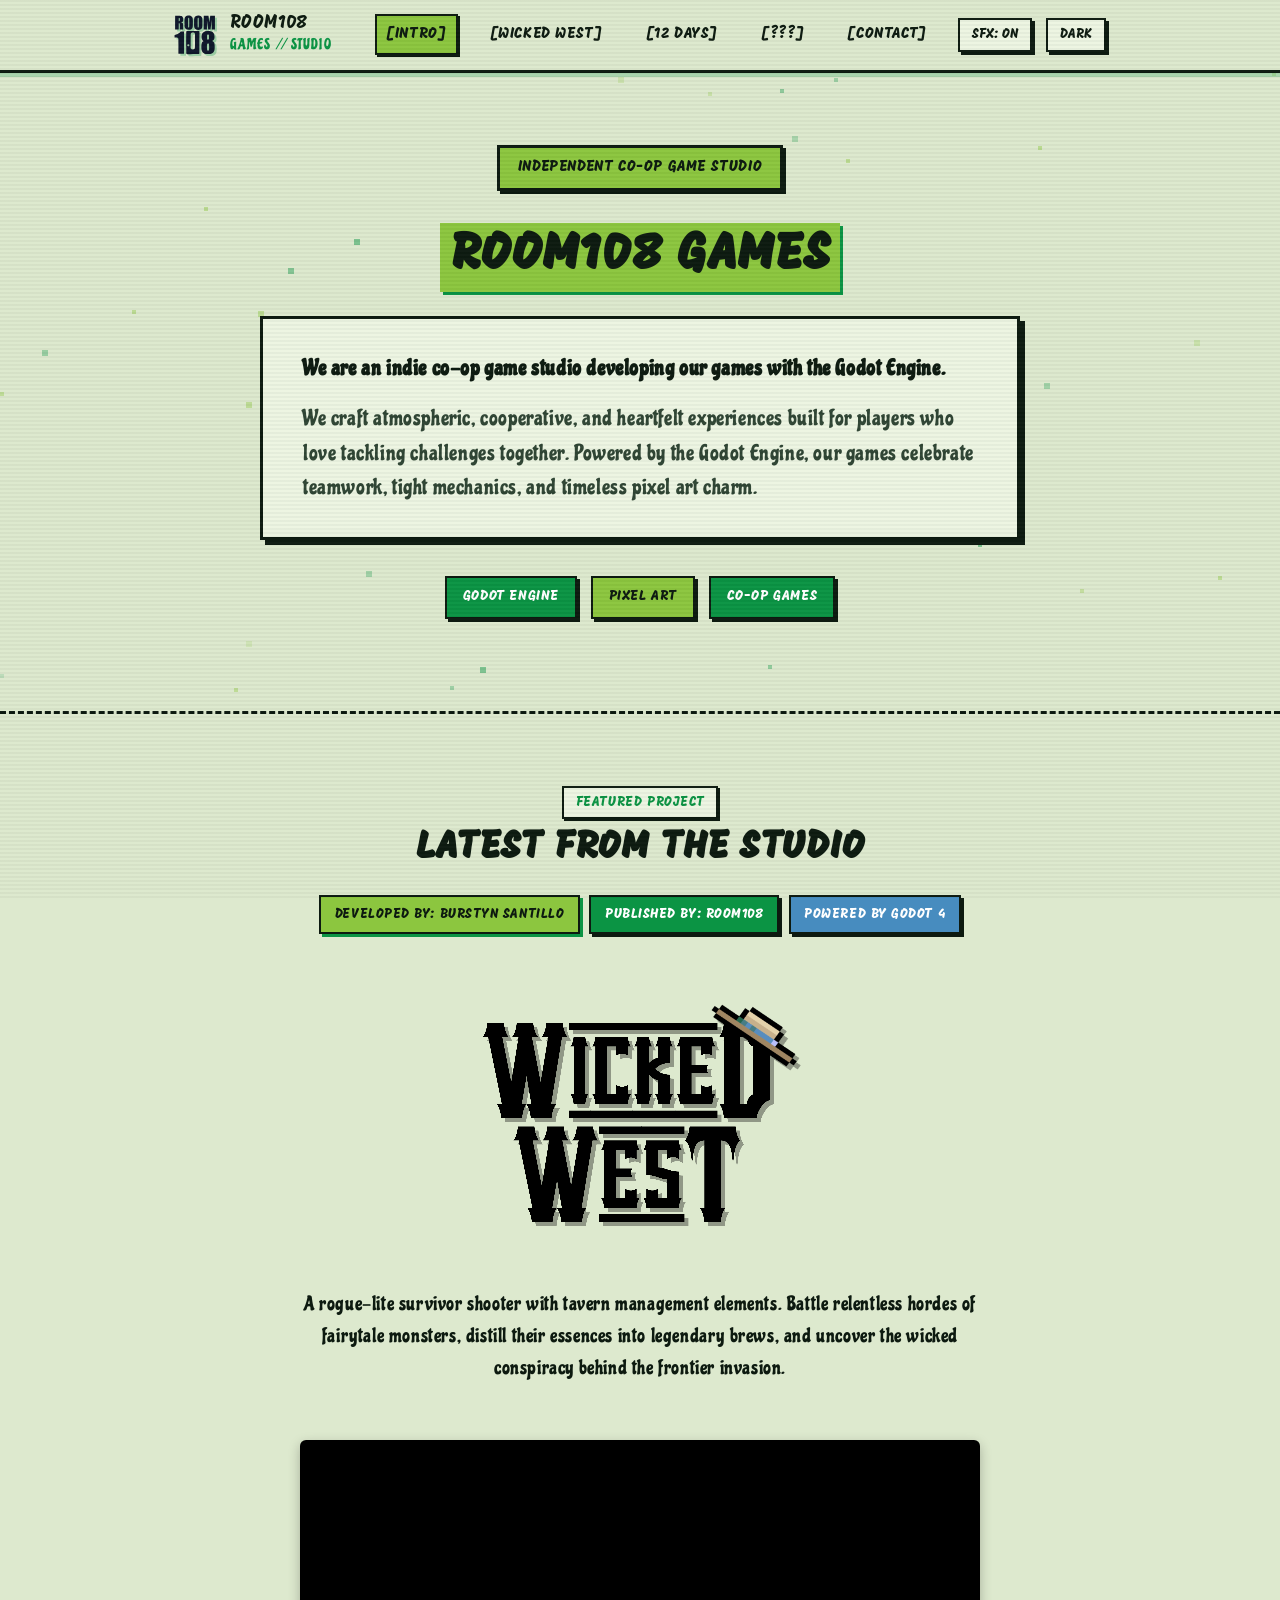
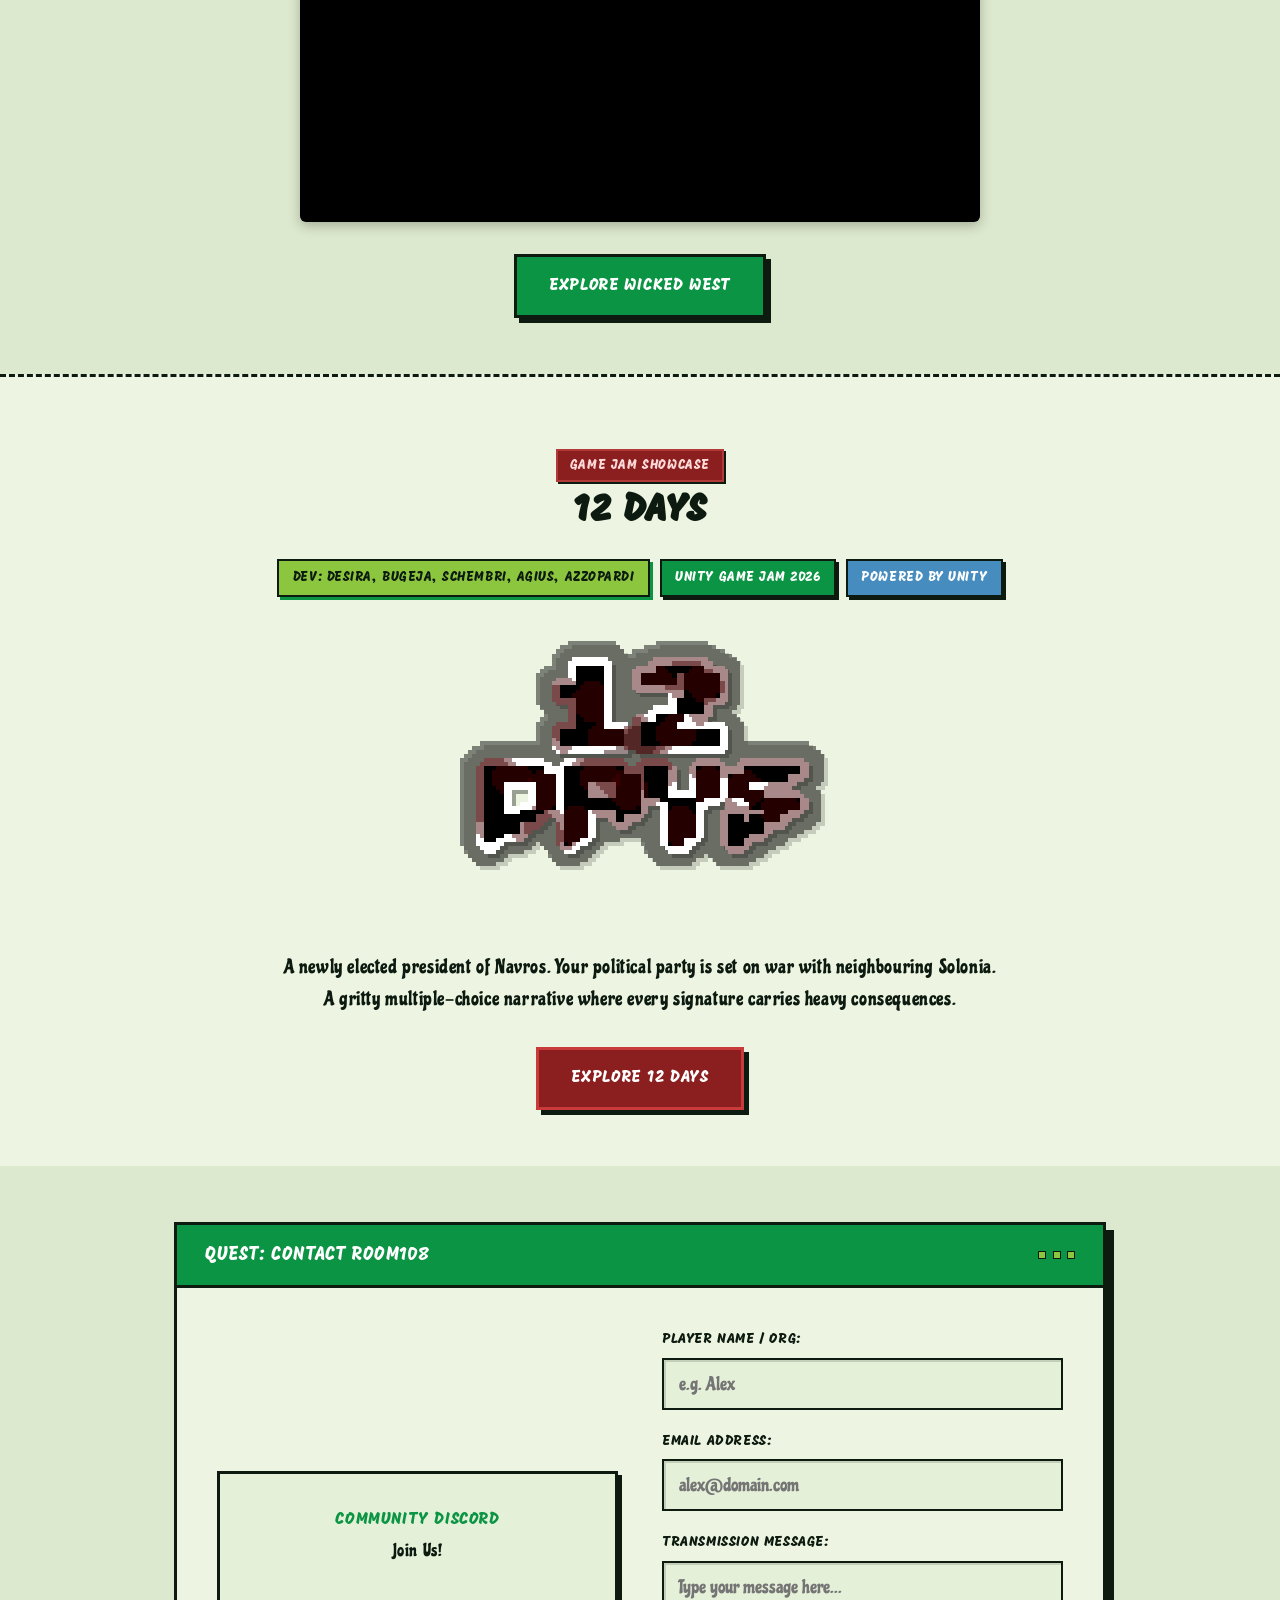
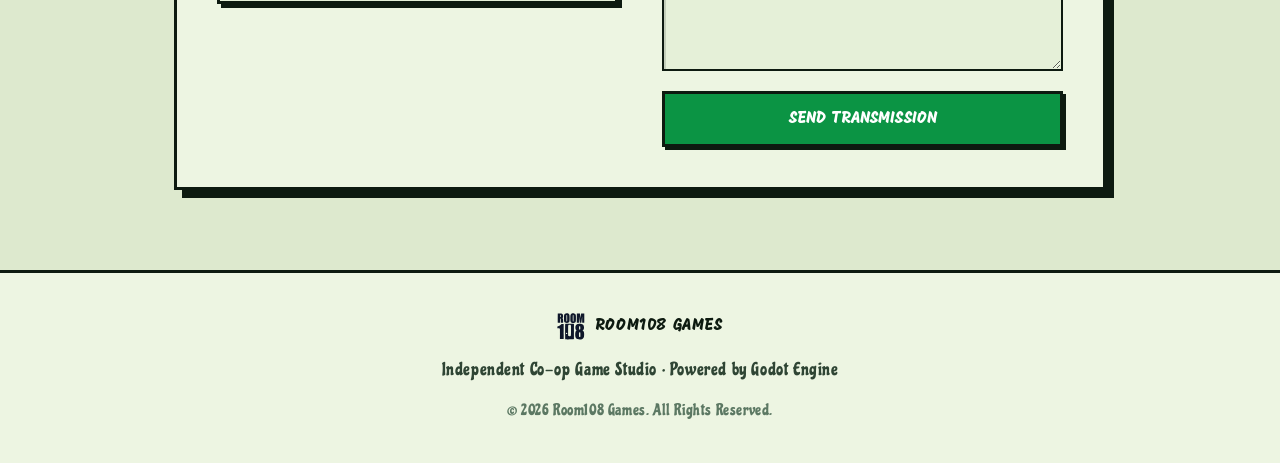
<file: index.html>
<!DOCTYPE html>
<html lang="en" data-theme="light">
<head>
    <meta charset="UTF-8">
    <meta name="viewport" content="width=device-width, initial-scale=1.0">
    <title>Room108 Games | Indie Co-op Studio</title>
    <meta name="description" content="Room108 Games is an indie co-op game studio developing games with the Godot Engine in pixel art style.">
    <meta name="theme-color" content="#DDE9CE">

    <!-- Security Policies -->
    <meta http-equiv="Content-Security-Policy" content="default-src 'self'; script-src 'self'; style-src 'self' 'unsafe-inline' https://fonts.googleapis.com; font-src 'self' https://fonts.gstatic.com data:; img-src 'self' data: https:; media-src 'self' data:; connect-src 'self'; frame-src 'self' https://www.youtube.com https://www.youtube-nocookie.com; base-uri 'self'; form-action 'self';">
    <meta name="referrer" content="strict-origin-when-cross-origin">
    <meta http-equiv="X-Content-Type-Options" content="nosniff">

    <!-- Cache Invalidation -->
    <meta http-equiv="Cache-Control" content="no-cache, no-store, must-revalidate">
    <meta http-equiv="Pragma" content="no-cache">
    <meta http-equiv="Expires" content="0">

    <!-- Fonts: Mogra & Chicle -->
    <link rel="preconnect" href="https://fonts.googleapis.com">
    <link rel="preconnect" href="https://fonts.gstatic.com" crossorigin>
    <link href="https://fonts.googleapis.com/css2?family=Chicle&family=Mogra&display=swap" rel="stylesheet">

    <!-- Favicon using Logo Icon -->
    <link rel="icon" type="image/svg+xml" href="assets/logo-icon.svg">

    <!-- Stylesheets -->
    <link rel="stylesheet" href="css/animations.css">
    <link rel="stylesheet" href="css/style.css?v=21">
    <link rel="stylesheet" href="css/wicked-west.css?v=21">

    <!-- Theme Pre-hydration (Prevents flash of wrong theme) -->
    <script>
        (function () {
            var theme = localStorage.getItem('room108_theme') || 'light';
            document.documentElement.setAttribute('data-theme', theme);
        })();
    </script>
</head>
<body>

    <!-- ==========================================================================
         Pixel Navigation Bar
         ========================================================================== -->
    <header class="pixel-navbar">
        <div class="container nav-container">
            <a href="index.html" class="nav-brand" aria-label="Room108 Games">
                <img id="nav-logo" class="brand-logo-img" src="assets/logo-black-cropped.svg" alt="Room108 Logo">
                <div class="brand-title-wrap">
                    <span class="brand-title">ROOM108</span>
                    <span class="brand-sub">GAMES // STUDIO</span>
                </div>
            </a>

            <!-- Mobile Burger Toggle Button -->
            <button class="pixel-burger-btn" id="pixel-burger-btn" aria-label="Toggle navigation menu" aria-expanded="false" aria-controls="nav-menu">
                <span class="burger-bar"></span>
                <span class="burger-bar"></span>
                <span class="burger-bar"></span>
            </button>

            <nav class="nav-menu" id="nav-menu">
                <a href="index.html#intro" class="nav-link active">[INTRO]</a>
                <a href="wicked-west.html" class="nav-link">[WICKED WEST]</a>
                <a href="12-days.html" class="nav-link">[12 DAYS]</a>
                <a href="mystery.html" class="nav-link">[???]</a>
                <a href="index.html#contact" class="nav-link">[CONTACT]</a>

                <div class="nav-menu-actions">
                    <!-- Audio Toggle Button -->
                    <button id="pixel-audio-btn" class="pixel-audio-btn" title="Toggle sound effects">
                        <span>SFX: ON</span>
                    </button>

                    <!-- Theme Toggle Button -->
                    <button id="pixel-theme-btn" class="pixel-theme-btn" title="Toggle Dark/Light Mode">
                        <span>DARK</span>
                    </button>
                </div>
            </nav>
        </div>
    </header>

    <!-- Mobile Nav Backdrop Overlay -->
    <div class="pixel-nav-backdrop" id="pixel-nav-backdrop" aria-hidden="true"></div>

    <!-- ==========================================================================
         Small Introduction Section (Title & Room108 Logo - No separate door)
         ========================================================================== -->
    <section id="intro" class="intro-section">
        <!-- Floating Pixel Background Canvas -->
        <div class="intro-canvas-container">
            <canvas id="pixel-canvas"></canvas>
        </div>

        <div class="container intro-content">
            <!-- Studio Badge -->
            <div class="location-badge">
                <span>INDEPENDENT CO-OP GAME STUDIO</span>
            </div>

            <!-- Headline -->
            <h1 class="intro-title">
                <span class="highlight">ROOM108 GAMES</span>
            </h1>

            <!-- Small Information Card -->
            <div class="intro-text-card">
                <p>
                    <strong>We are an indie co-op game studio developing our games with the Godot Engine.</strong>
                </p>
                <p>
                    We craft atmospheric, cooperative, and heartfelt experiences built for players who love tackling challenges together. Powered by the Godot Engine, our games celebrate teamwork, tight mechanics, and timeless pixel art charm.
                </p>
            </div>

            <!-- Feature Tags -->
            <div class="feature-tags">
                <span class="pixel-tag emerald">GODOT ENGINE</span>
                <span class="pixel-tag green">PIXEL ART</span>
                <span class="pixel-tag emerald">CO-OP GAMES</span>
            </div>
        </div>
    </section>

    <!-- ==========================================================================
         Featured Game: Wicked West
         ========================================================================== -->
    <section class="ww-featured-section">
        <div class="container ww-featured-content">
            <div class="ww-featured-header">
                <span class="ww-featured-tag">FEATURED PROJECT</span>
                <h2 class="ww-featured-title">LATEST FROM THE STUDIO</h2>
            </div>

            <div class="ww-badge-row">
                <span class="ww-badge dev">DEVELOPED BY: BURSTYN SANTILLO</span>
                <span class="ww-badge pub">PUBLISHED BY: ROOM108</span>
                <span class="ww-badge engine">POWERED BY GODOT 4</span>
            </div>

            <div class="ww-title-container" style="max-width: 480px; margin: 1.25rem auto;">
                <img class="ww-title-img ww-title-img-light" src="assets/wicked-west/titles/WickedWestTitle.png" alt="Wicked West">
                <img class="ww-title-img ww-title-img-dark" src="assets/wicked-west/titles/WickedWestTitleWhite.png" alt="Wicked West">
            </div>

            <p class="ww-featured-desc">
                A rogue-lite survivor shooter with tavern management elements. Battle relentless hordes of fairytale monsters, distill their essences into legendary brews, and uncover the wicked conspiracy behind the frontier invasion.
            </p>

            <!-- Official Gameplay Trailer Embed -->
            <div class="ww-featured-video-wrap">
                <div class="ww-video-container">
                    <iframe
                        src="https://www.youtube-nocookie.com/embed/cOL7WaqmrRQ"
                        title="Survive the Wild Frontier | Wicked West — Alpha Gameplay Trailer"
                        allow="accelerometer; autoplay; clipboard-write; encrypted-media; gyroscope; picture-in-picture; web-share"
                        referrerpolicy="strict-origin-when-cross-origin"
                        allowfullscreen
                        loading="lazy">
                    </iframe>
                </div>
            </div>

            <a href="wicked-west.html" class="pixel-btn">
                <span>EXPLORE WICKED WEST</span>
            </a>
        </div>
    </section>

    <!-- ==========================================================================
         Featured Game: 12 Days
         ========================================================================== -->
    <section class="ww-featured-section" style="background-color: var(--bg-surface); border-top: 3px dashed var(--border-color);">
        <div class="container ww-featured-content">
            <div class="ww-featured-header">
                <span class="ww-featured-tag" style="background: #8b1e1e; color: #ffdada; border-color: #b33939;">GAME JAM SHOWCASE</span>
                <h2 class="ww-featured-title">12 DAYS</h2>
            </div>

            <div class="ww-badge-row">
                <span class="ww-badge dev">DEV: DESIRA, BUGEJA, SCHEMBRI, AGIUS, AZZOPARDI</span>
                <span class="ww-badge pub">UNITY GAME JAM 2026</span>
                <span class="ww-badge engine">POWERED BY UNITY</span>
            </div>

            <div class="ww-title-container" style="max-width: 480px; margin: 1.25rem auto;">
                <img class="ww-title-img" src="assets/12-days/images/titles/game-title.png" alt="12 Days" style="width: 100%; height: auto; image-rendering: pixelated;">
            </div>

            <p class="ww-featured-desc">
                A newly elected president of Navros. Your political party is set on war with neighbouring Solonia. A gritty multiple-choice narrative where every signature carries heavy consequences.
            </p>

            <a href="12-days.html" class="pixel-btn" style="background: #8b1e1e; border-color: #c93b3b; color: #ffffff;">
                <span>EXPLORE 12 DAYS</span>
            </a>
        </div>
    </section>

    <!-- ==========================================================================
         Contact Us Section
         ========================================================================== -->
    <section id="contact" class="contact-section">
        <div class="container">
            <div class="pixel-box">
                <!-- Box Header -->
                <div class="pixel-box-header">
                    <div class="pixel-box-title">
                        <span>QUEST: CONTACT ROOM108</span>
                    </div>
                    <div class="pixel-dots">
                        <span class="pixel-dot"></span>
                        <span class="pixel-dot"></span>
                        <span class="pixel-dot"></span>
                    </div>
                </div>

                <!-- Box Content -->
                <div class="pixel-box-body">
                    <!-- Left: Community Discord -->
                    <div class="contact-info-col">
                        <div class="channels-list">
                            <a href="https://discord.gg/PWqkQEdtpR" target="_blank" rel="noopener noreferrer" class="channel-link">
                                <div class="channel-text-wrap">
                                    <span class="channel-label">COMMUNITY DISCORD</span>
                                    <span class="channel-value">Join Us!</span>
                                </div>
                            </a>
                        </div>
                    </div>

                    <!-- Right: Interactive Transmission Form -->
                    <div class="contact-form-col">
                        <form id="contact-form" class="pixel-form">
                            <div class="pixel-field">
                                <label for="field-name" class="pixel-label">PLAYER NAME / ORG:</label>
                                <input type="text" id="field-name" class="pixel-input" placeholder="e.g. Alex" required maxlength="100" autocomplete="name">
                            </div>

                            <div class="pixel-field">
                                <label for="field-email" class="pixel-label">EMAIL ADDRESS:</label>
                                <input type="email" id="field-email" class="pixel-input" placeholder="alex@domain.com" required maxlength="150" autocomplete="email">
                            </div>

                            <div class="pixel-field">
                                <label for="field-message" class="pixel-label">TRANSMISSION MESSAGE:</label>
                                <textarea id="field-message" class="pixel-textarea" placeholder="Type your message here..." required maxlength="2000"></textarea>
                            </div>

                            <button type="submit" id="submit-btn" class="pixel-submit-btn">
                                SEND TRANSMISSION
                            </button>
                        </form>
                    </div>
                </div>
            </div>
        </div>
    </section>

    <!-- ==========================================================================
         Footer
         ========================================================================== -->
    <footer class="pixel-footer">
        <div class="container footer-content">
            <div class="footer-branding">
                <img id="footer-logo" class="footer-logo-small" src="assets/logo-black-cropped.svg" alt="Room108 Logo">
                <span>ROOM108 GAMES</span>
            </div>
            <div class="footer-motto">
                Independent Co-op Game Studio • Powered by Godot Engine
            </div>
            <div class="footer-copyright">
                &copy; 2026 Room108 Games. All Rights Reserved.
            </div>
        </div>
    </footer>

    <!-- Toast Container for Notifications -->
    <div id="toast-container" aria-live="polite"></div>

    <!-- Script -->
    <script src="js/main.js?v=21"></script>
</body>
</html>
</file>
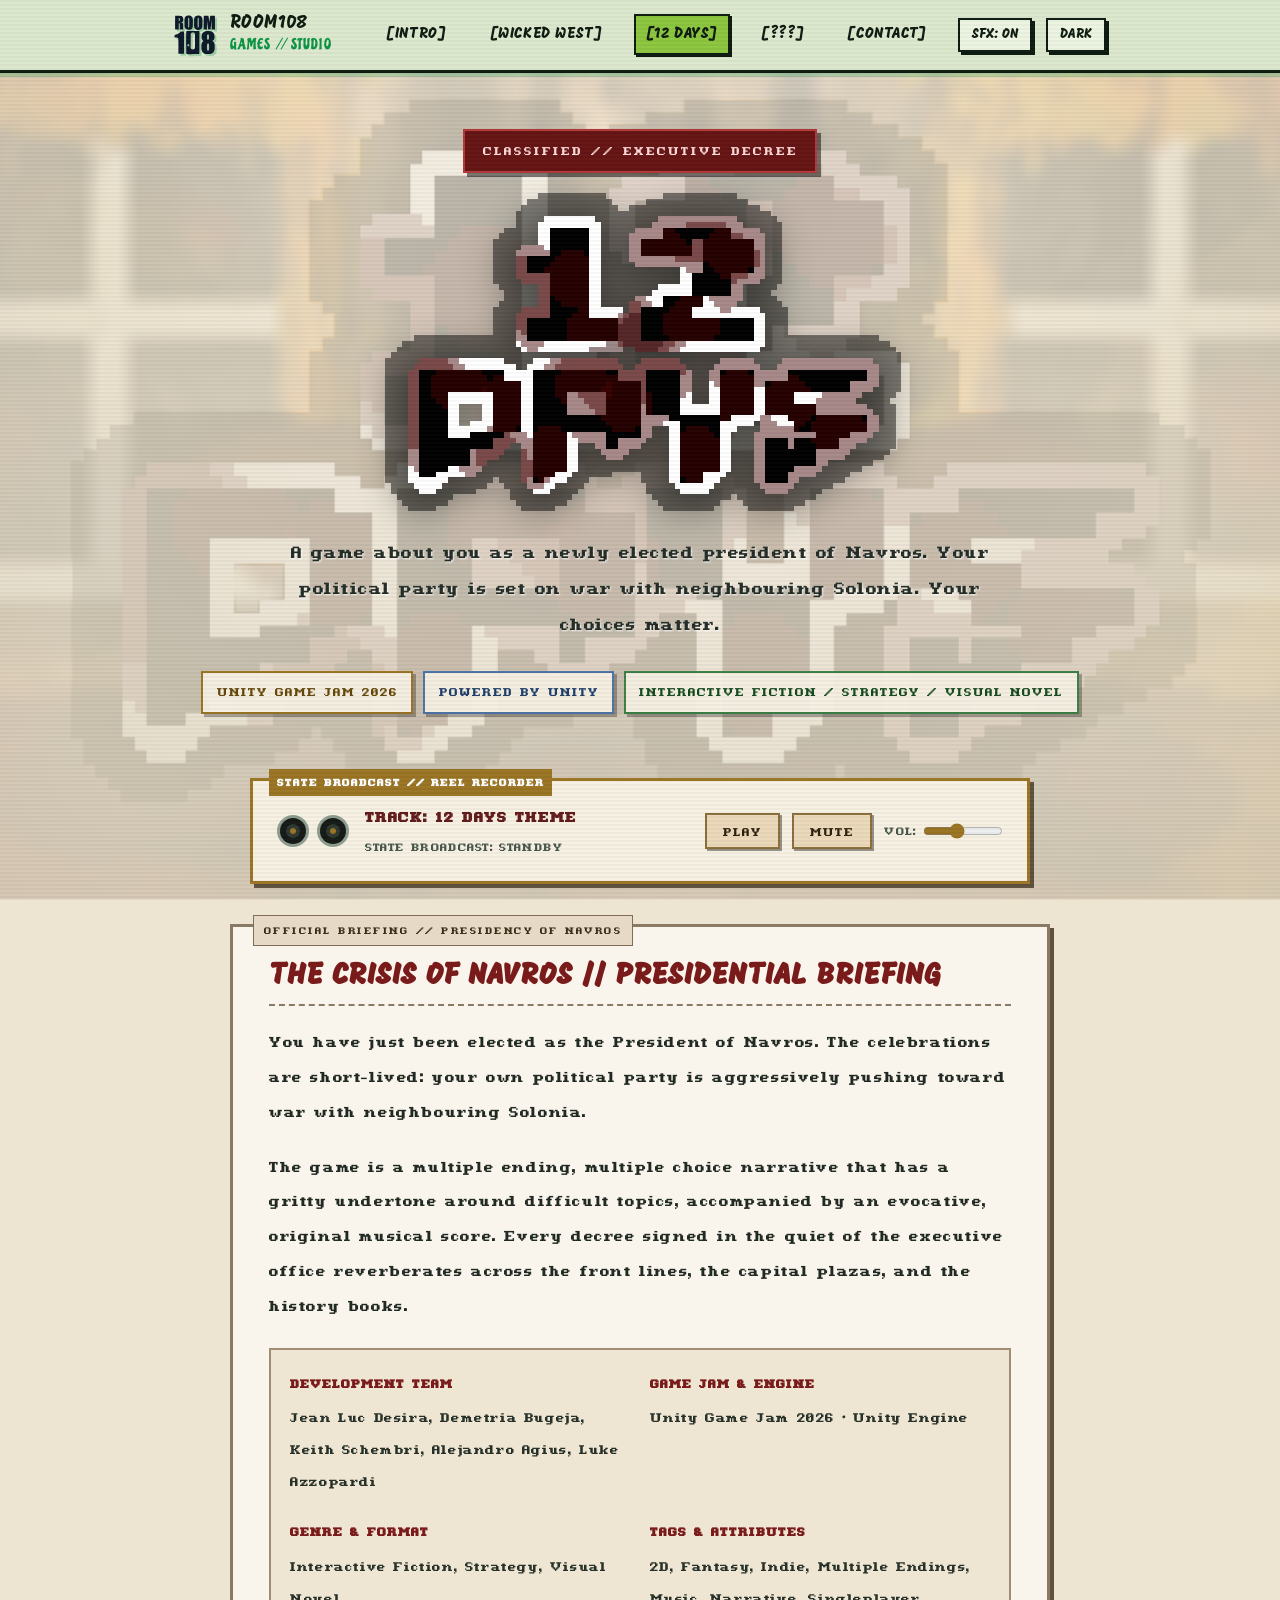
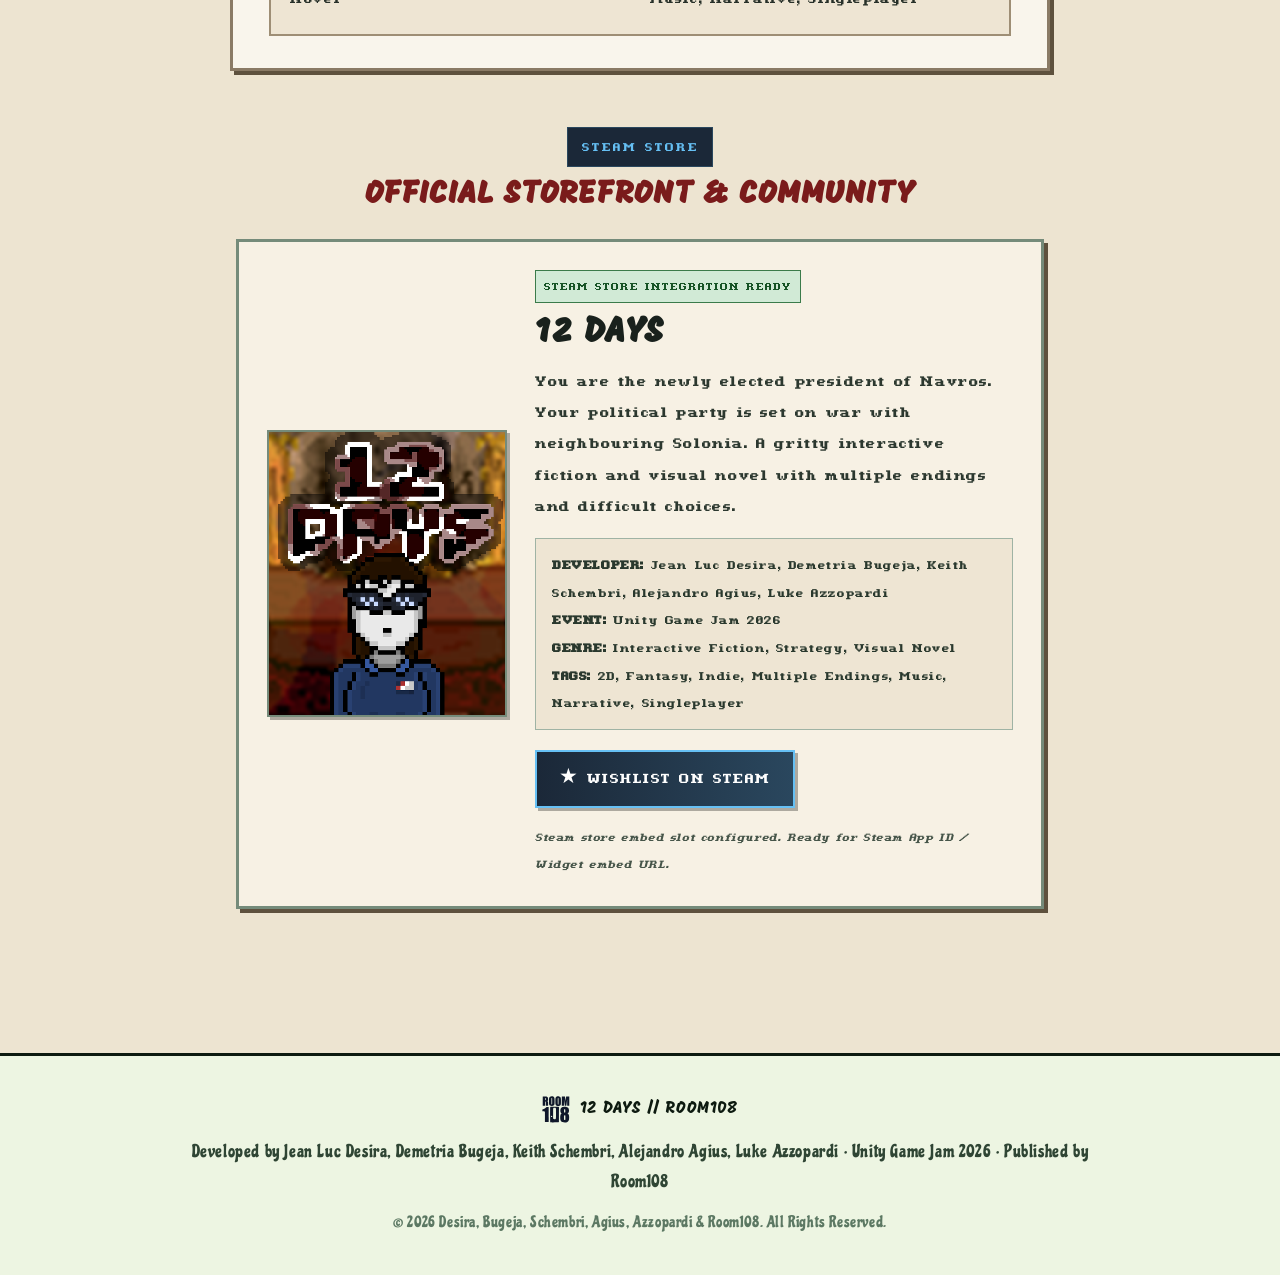
<file: 12-days.html>
<!DOCTYPE html>
<html lang="en" data-theme="light">
<head>
    <meta charset="UTF-8">
    <meta name="viewport" content="width=device-width, initial-scale=1.0">
    <title>12 Days — Developed by Jean Luc Desira, Demetria Bugeja, Keith Schembri, Alejandro Agius, Luke Azzopardi // Published by Room108</title>
    <meta name="description" content="12 Days is a gritty multiple-choice narrative and political thriller developed with Unity for the Unity Game Jam 2026. Your choices decide the fate of Navros.">
    <meta name="theme-color" content="#DDE9CE">

    <!-- Security Policies -->
    <meta http-equiv="Content-Security-Policy" content="default-src 'self'; script-src 'self'; style-src 'self' 'unsafe-inline' https://fonts.googleapis.com; font-src 'self' https://fonts.gstatic.com data:; img-src 'self' data: https:; media-src 'self' data:; connect-src 'self'; frame-src 'self' https://store.steampowered.com; base-uri 'self'; form-action 'self';">
    <meta name="referrer" content="strict-origin-when-cross-origin">
    <meta http-equiv="X-Content-Type-Options" content="nosniff">

    <!-- Cache Invalidation -->
    <meta http-equiv="Cache-Control" content="no-cache, no-store, must-revalidate">
    <meta http-equiv="Pragma" content="no-cache">
    <meta http-equiv="Expires" content="0">

    <!-- Fonts: Mogra, Chicle & Custom Romulus -->
    <link rel="preconnect" href="https://fonts.googleapis.com">
    <link rel="preconnect" href="https://fonts.gstatic.com" crossorigin>
    <link href="https://fonts.googleapis.com/css2?family=Chicle&family=Mogra&display=swap" rel="stylesheet">

    <!-- Favicon -->
    <link rel="icon" type="image/svg+xml" href="assets/logo-icon.svg">

    <!-- Stylesheets -->
    <link rel="stylesheet" href="css/animations.css">
    <link rel="stylesheet" href="css/style.css?v=21">
    <link rel="stylesheet" href="css/12-days.css?v=21">

    <!-- Theme Pre-hydration (Prevents flash of wrong theme) -->
    <script>
        (function () {
            var theme = localStorage.getItem('room108_theme') || 'light';
            document.documentElement.setAttribute('data-theme', theme);
        })();
    </script>
</head>
<body class="days-page">

    <!-- ==========================================================================
         Pixel Navigation Bar
         ========================================================================== -->
    <header class="pixel-navbar">
        <div class="container nav-container">
            <a href="index.html" class="nav-brand" aria-label="Room108 Games">
                <img id="nav-logo" class="brand-logo-img" src="assets/logo-black-cropped.svg" alt="Room108 Logo">
                <div class="brand-title-wrap">
                    <span class="brand-title">ROOM108</span>
                    <span class="brand-sub">GAMES // STUDIO</span>
                </div>
            </a>

            <!-- Mobile Burger Toggle Button -->
            <button class="pixel-burger-btn" id="pixel-burger-btn" aria-label="Toggle navigation menu" aria-expanded="false" aria-controls="nav-menu">
                <span class="burger-bar"></span>
                <span class="burger-bar"></span>
                <span class="burger-bar"></span>
            </button>

            <nav class="nav-menu" id="nav-menu">
                <a href="index.html#intro" class="nav-link">[INTRO]</a>
                <a href="wicked-west.html" class="nav-link">[WICKED WEST]</a>
                <a href="12-days.html" class="nav-link active">[12 DAYS]</a>
                <a href="mystery.html" class="nav-link">[???]</a>
                <a href="index.html#contact" class="nav-link">[CONTACT]</a>

                <div class="nav-menu-actions">
                    <!-- Audio Toggle Button -->
                    <button id="pixel-audio-btn" class="pixel-audio-btn" title="Toggle sound effects">
                        <span>SFX: ON</span>
                    </button>

                    <!-- Theme Toggle Button -->
                    <button id="pixel-theme-btn" class="pixel-theme-btn" title="Toggle Dark/Light Mode">
                        <span>DARK</span>
                    </button>
                </div>
            </nav>
        </div>
    </header>

    <!-- Mobile Nav Backdrop Overlay -->
    <div class="pixel-nav-backdrop" id="pixel-nav-backdrop" aria-hidden="true"></div>

    <!-- ==========================================================================
         Main Page Container
         ========================================================================== -->
    <main class="days-page-main">

        <!-- ======================================================================
             Hero & Header Section
             ====================================================================== -->
        <section class="days-hero-section">
            <div class="days-classified-banner">
                <span>CLASSIFIED // EXECUTIVE DECREE</span>
            </div>

            <div class="days-title-container">
                <img src="assets/12-days/images/titles/game-title.png" alt="12 Days Logo" class="days-title-img">
            </div>

            <p class="days-subtitle">
                A game about you as a newly elected president of Navros. Your political party is set on war with neighbouring Solonia. Your choices matter.
            </p>

            <div class="days-badge-row">
                <span class="days-badge jam">UNITY GAME JAM 2026</span>
                <span class="days-badge engine">POWERED BY UNITY</span>
                <span class="days-badge genre">INTERACTIVE FICTION / STRATEGY / VISUAL NOVEL</span>
            </div>
        </section>

        <!-- ======================================================================
             Executive Audio Deck (State Broadcast)
             ====================================================================== -->
        <div class="container">
            <div class="days-audio-deck" id="days-audio-deck">
                <div class="days-audio-info">
                    <div class="days-tape-reels" aria-hidden="true">
                        <div class="tape-reel"></div>
                        <div class="tape-reel"></div>
                    </div>
                    <div class="audio-track-text">
                        <span class="audio-track-title">TRACK: 12 DAYS THEME</span>
                        <span class="audio-track-status">STATE BROADCAST: STANDBY</span>
                    </div>
                </div>

                <div class="days-audio-controls">
                    <button id="days-audio-play-btn" class="days-audio-btn" aria-label="Play or Pause music">
                        <span>PLAY</span>
                    </button>
                    <button id="days-audio-mute-btn" class="days-audio-btn" aria-label="Mute or Unmute music">
                        <span>MUTE</span>
                    </button>
                    <div class="days-vol-wrap">
                        <label for="days-audio-vol">VOL:</label>
                        <input type="range" id="days-audio-vol" min="0" max="1" step="0.05" value="0.4" aria-label="Volume Slider">
                    </div>
                </div>

                <!-- Background Audio Track -->
                <audio id="days-bgm" loop preload="auto" src="assets/12-days/audio/title-new.wav"></audio>
            </div>
        </div>

        <!-- ======================================================================
             Story & Premise Card
             ====================================================================== -->
        <div class="container">
            <div class="days-story-card">
                <h2 class="days-story-heading">THE CRISIS OF NAVROS // PRESIDENTIAL BRIEFING</h2>
                <p class="days-story-text">
                    You have just been elected as the President of Navros. The celebrations are short-lived: your own political party is aggressively pushing toward war with neighbouring Solonia.
                </p>
                <p class="days-story-text">
                    The game is a multiple ending, multiple choice narrative that has a gritty undertone around difficult topics, accompanied by an evocative, original musical score. Every decree signed in the quiet of the executive office reverberates across the front lines, the capital plazas, and the history books.
                </p>

                <div class="days-credits-grid">
                    <div class="days-credit-item">
                        <strong>DEVELOPMENT TEAM</strong>
                        <span>Jean Luc Desira, Demetria Bugeja, Keith Schembri, Alejandro Agius, Luke Azzopardi</span>
                    </div>
                    <div class="days-credit-item">
                        <strong>GAME JAM &amp; ENGINE</strong>
                        <span>Unity Game Jam 2026 • Unity Engine</span>
                    </div>
                    <div class="days-credit-item">
                        <strong>GENRE &amp; FORMAT</strong>
                        <span>Interactive Fiction, Strategy, Visual Novel</span>
                    </div>
                    <div class="days-credit-item">
                        <strong>TAGS &amp; ATTRIBUTES</strong>
                        <span>2D, Fantasy, Indie, Multiple Endings, Music, Narrative, Singleplayer</span>
                    </div>
                </div>
            </div>
        </div>



        <!-- ======================================================================
             Steam Store Embed Section
             ====================================================================== -->
        <section class="days-steam-section">
            <div class="days-steam-header">
                <span class="days-steam-tag">STEAM STORE</span>
                <h2 class="days-steam-title">OFFICIAL STOREFRONT &amp; COMMUNITY</h2>
            </div>

            <div class="steam-embed-wrapper" id="steam-embed-wrapper">
                <div class="steam-placeholder-card">
                    <div class="steam-capsule-col">
                        <img src="assets/12-days/images/capsules/vertical-capsule.png" alt="12 Days Steam Capsule" class="steam-capsule-img">
                    </div>
                    <div class="steam-details-col">
                        <div class="steam-status-badge">STEAM STORE INTEGRATION READY</div>
                        <h3 class="steam-game-name">12 DAYS</h3>
                        <p class="steam-game-summary">
                            You are the newly elected president of Navros. Your political party is set on war with neighbouring Solonia. A gritty interactive fiction and visual novel with multiple endings and difficult choices.
                        </p>
                        <div class="steam-meta-grid">
                            <div><strong>DEVELOPER:</strong> Jean Luc Desira, Demetria Bugeja, Keith Schembri, Alejandro Agius, Luke Azzopardi</div>
                            <div><strong>EVENT:</strong> Unity Game Jam 2026</div>
                            <div><strong>GENRE:</strong> Interactive Fiction, Strategy, Visual Novel</div>
                            <div><strong>TAGS:</strong> 2D, Fantasy, Indie, Multiple Endings, Music, Narrative, Singleplayer</div>
                        </div>
                        <div class="steam-actions">
                            <a href="https://store.steampowered.com" target="_blank" rel="noopener noreferrer" class="steam-btn">
                                <span>&#x2605; WISHLIST ON STEAM</span>
                            </a>
                            <span class="steam-note">Steam store embed slot configured. Ready for Steam App ID / Widget embed URL.</span>
                        </div>
                    </div>
                </div>
            </div>
        </section>
    </main>

    <!-- ==========================================================================
         Footer
         ========================================================================== -->
    <footer class="pixel-footer">
        <div class="container footer-content">
            <div class="footer-branding">
                <img id="footer-logo" class="footer-logo-small" src="assets/logo-black-cropped.svg" alt="Room108 Logo">
                <span>12 DAYS // ROOM108</span>
            </div>
            <div class="footer-motto">
                Developed by Jean Luc Desira, Demetria Bugeja, Keith Schembri, Alejandro Agius, Luke Azzopardi &bull; Unity Game Jam 2026 &bull; Published by Room108
            </div>
            <div class="footer-copyright">
                &copy; 2026 Desira, Bugeja, Schembri, Agius, Azzopardi &amp; Room108. All Rights Reserved.
            </div>
        </div>
    </footer>

    <!-- Toast Container for Notifications -->
    <div id="toast-container" aria-live="polite"></div>

    <!-- Scripts -->
    <script src="js/12-days.js?v=21"></script>
</body>
</html>
</file>
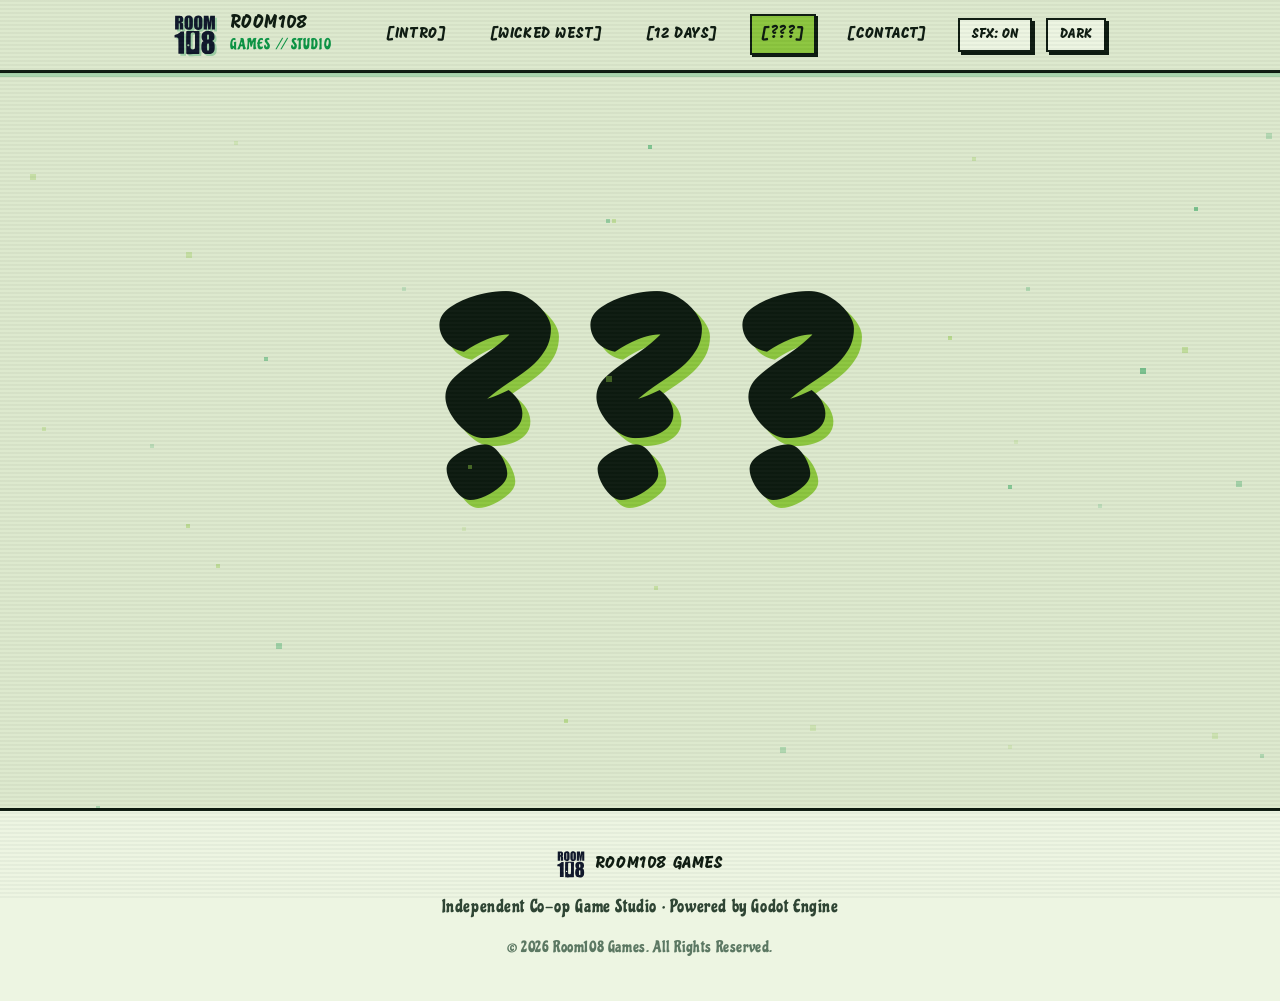
<file: mystery.html>
<!DOCTYPE html>
<html lang="en" data-theme="light">
<head>
    <meta charset="UTF-8">
    <meta name="viewport" content="width=device-width, initial-scale=1.0">
    <title>??? — Room108 Games</title>
    <meta name="description" content="???">
    <meta name="theme-color" content="#DDE9CE">

    <!-- Security Policies -->
    <meta http-equiv="Content-Security-Policy" content="default-src 'self'; script-src 'self'; style-src 'self' 'unsafe-inline' https://fonts.googleapis.com; font-src 'self' https://fonts.gstatic.com data:; img-src 'self' data: https:; media-src 'self' data:; connect-src 'self'; base-uri 'self'; form-action 'self';">
    <meta name="referrer" content="strict-origin-when-cross-origin">
    <meta http-equiv="X-Content-Type-Options" content="nosniff">

    <!-- Cache Invalidation -->
    <meta http-equiv="Cache-Control" content="no-cache, no-store, must-revalidate">
    <meta http-equiv="Pragma" content="no-cache">
    <meta http-equiv="Expires" content="0">

    <!-- Fonts: Mogra & Chicle -->
    <link rel="preconnect" href="https://fonts.googleapis.com">
    <link rel="preconnect" href="https://fonts.gstatic.com" crossorigin>
    <link href="https://fonts.googleapis.com/css2?family=Chicle&family=Mogra&display=swap" rel="stylesheet">

    <!-- Favicon using Logo Icon -->
    <link rel="icon" type="image/svg+xml" href="assets/logo-icon.svg">

    <!-- Stylesheets -->
    <link rel="stylesheet" href="css/animations.css">
    <link rel="stylesheet" href="css/style.css?v=21">

    <!-- Theme Pre-hydration (Prevents flash of wrong theme) -->
    <script>
        (function () {
            var theme = localStorage.getItem('room108_theme') || 'light';
            document.documentElement.setAttribute('data-theme', theme);
        })();
    </script>
</head>
<body class="mystery-page">

    <!-- ==========================================================================
         Pixel Navigation Bar
         ========================================================================== -->
    <header class="pixel-navbar">
        <div class="container nav-container">
            <a href="index.html" class="nav-brand" aria-label="Room108 Games">
                <img id="nav-logo" class="brand-logo-img" src="assets/logo-black-cropped.svg" alt="Room108 Logo">
                <div class="brand-title-wrap">
                    <span class="brand-title">ROOM108</span>
                    <span class="brand-sub">GAMES // STUDIO</span>
                </div>
            </a>

            <!-- Mobile Burger Toggle Button -->
            <button class="pixel-burger-btn" id="pixel-burger-btn" aria-label="Toggle navigation menu" aria-expanded="false" aria-controls="nav-menu">
                <span class="burger-bar"></span>
                <span class="burger-bar"></span>
                <span class="burger-bar"></span>
            </button>

            <nav class="nav-menu" id="nav-menu">
                <a href="index.html#intro" class="nav-link">[INTRO]</a>
                <a href="wicked-west.html" class="nav-link">[WICKED WEST]</a>
                <a href="12-days.html" class="nav-link">[12 DAYS]</a>
                <a href="mystery.html" class="nav-link active">[???]</a>
                <a href="index.html#contact" class="nav-link">[CONTACT]</a>

                <div class="nav-menu-actions">
                    <!-- Audio Toggle Button -->
                    <button id="pixel-audio-btn" class="pixel-audio-btn" title="Toggle sound effects">
                        <span>SFX: ON</span>
                    </button>

                    <!-- Theme Toggle Button -->
                    <button id="pixel-theme-btn" class="pixel-theme-btn" title="Toggle Dark/Light Mode">
                        <span>DARK</span>
                    </button>
                </div>
            </nav>
        </div>
    </header>

    <!-- Mobile Nav Backdrop Overlay -->
    <div class="pixel-nav-backdrop" id="pixel-nav-backdrop" aria-hidden="true"></div>

    <!-- ==========================================================================
         Main Mystery Content: Giant Title ???
         ========================================================================== -->
    <main class="mystery-section">
        <!-- Floating Pixel Background Canvas -->
        <div class="intro-canvas-container">
            <canvas id="pixel-canvas"></canvas>
        </div>

        <h1 class="mystery-title">???</h1>
    </main>

    <!-- ==========================================================================
         Footer
         ========================================================================== -->
    <footer class="pixel-footer">
        <div class="container footer-content">
            <div class="footer-branding">
                <img id="footer-logo" class="footer-logo-small" src="assets/logo-black-cropped.svg" alt="Room108 Logo">
                <span>ROOM108 GAMES</span>
            </div>
            <div class="footer-motto">
                Independent Co-op Game Studio &bull; Powered by Godot Engine
            </div>
            <div class="footer-copyright">
                &copy; 2026 Room108 Games. All Rights Reserved.
            </div>
        </div>
    </footer>

    <!-- Toast Container for Notifications -->
    <div id="toast-container" aria-live="polite"></div>

    <!-- Script -->
    <script src="js/main.js?v=21"></script>
</body>
</html>
</file>
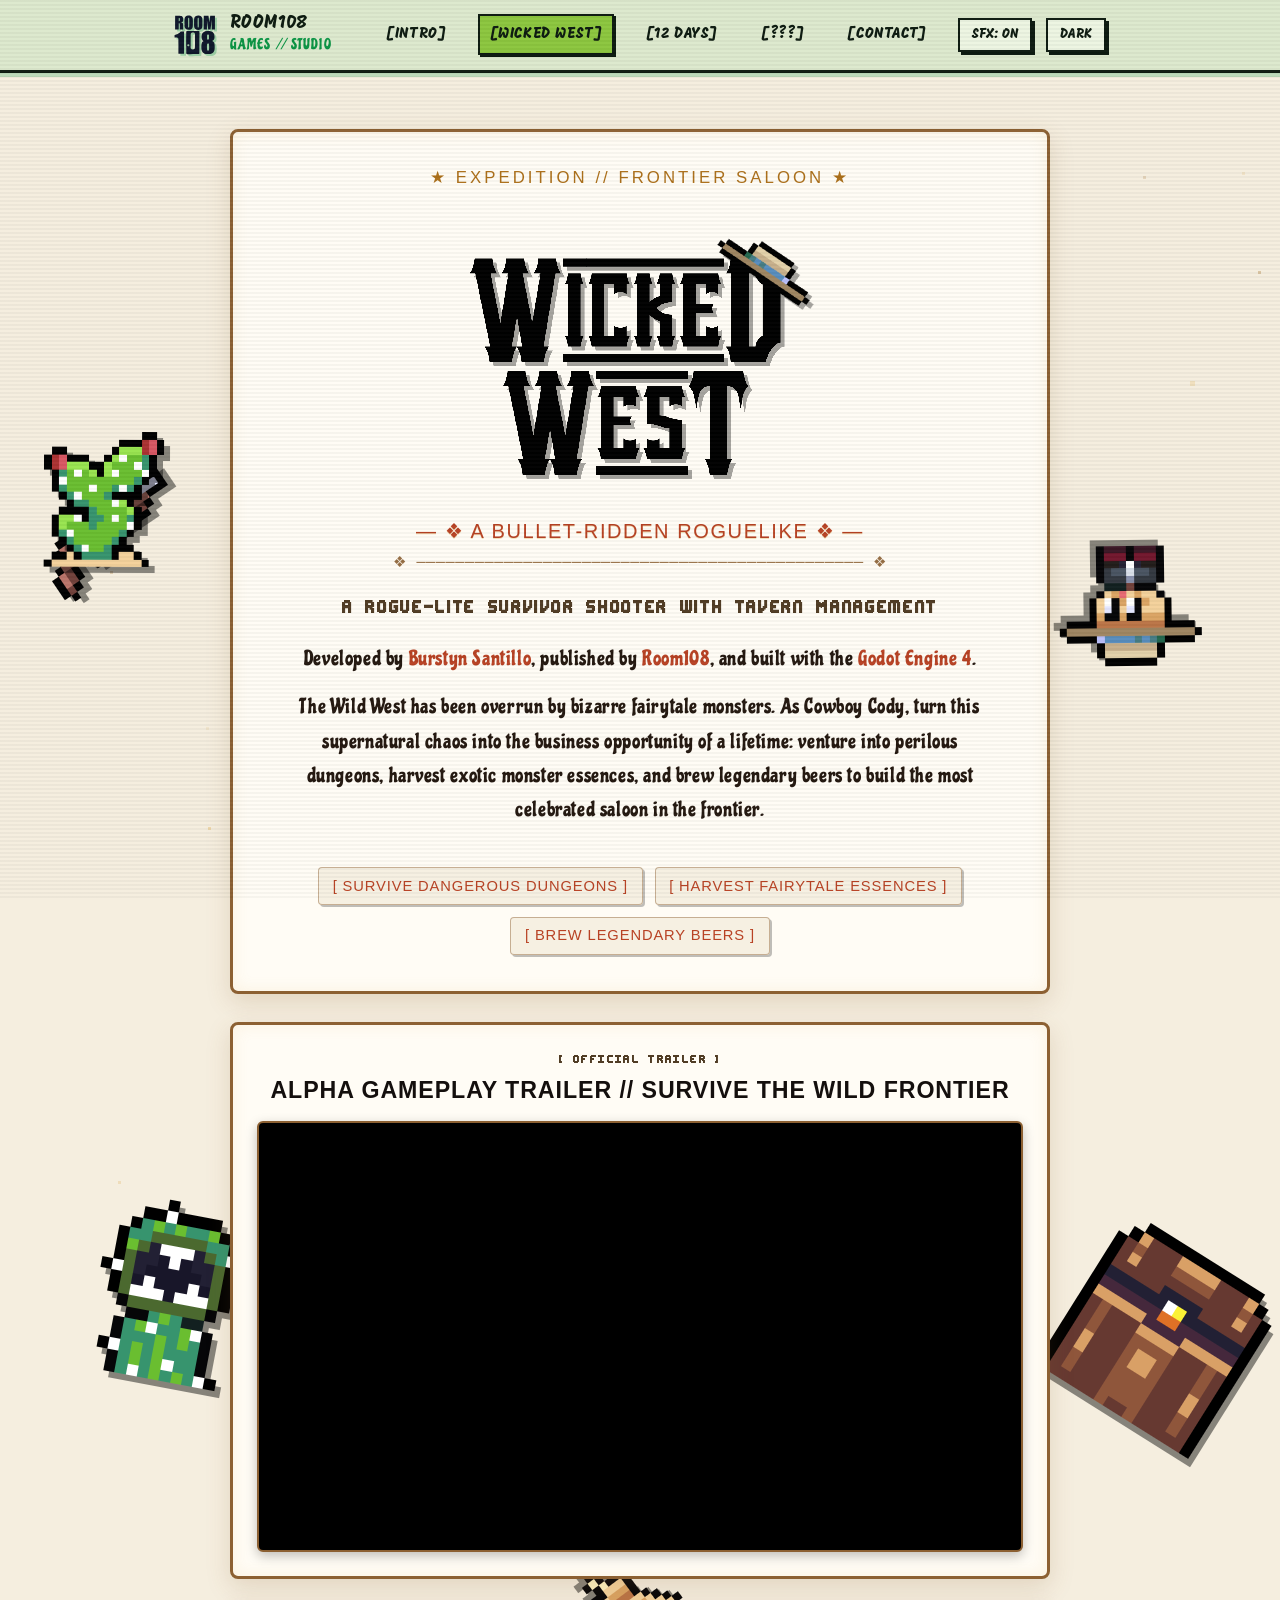
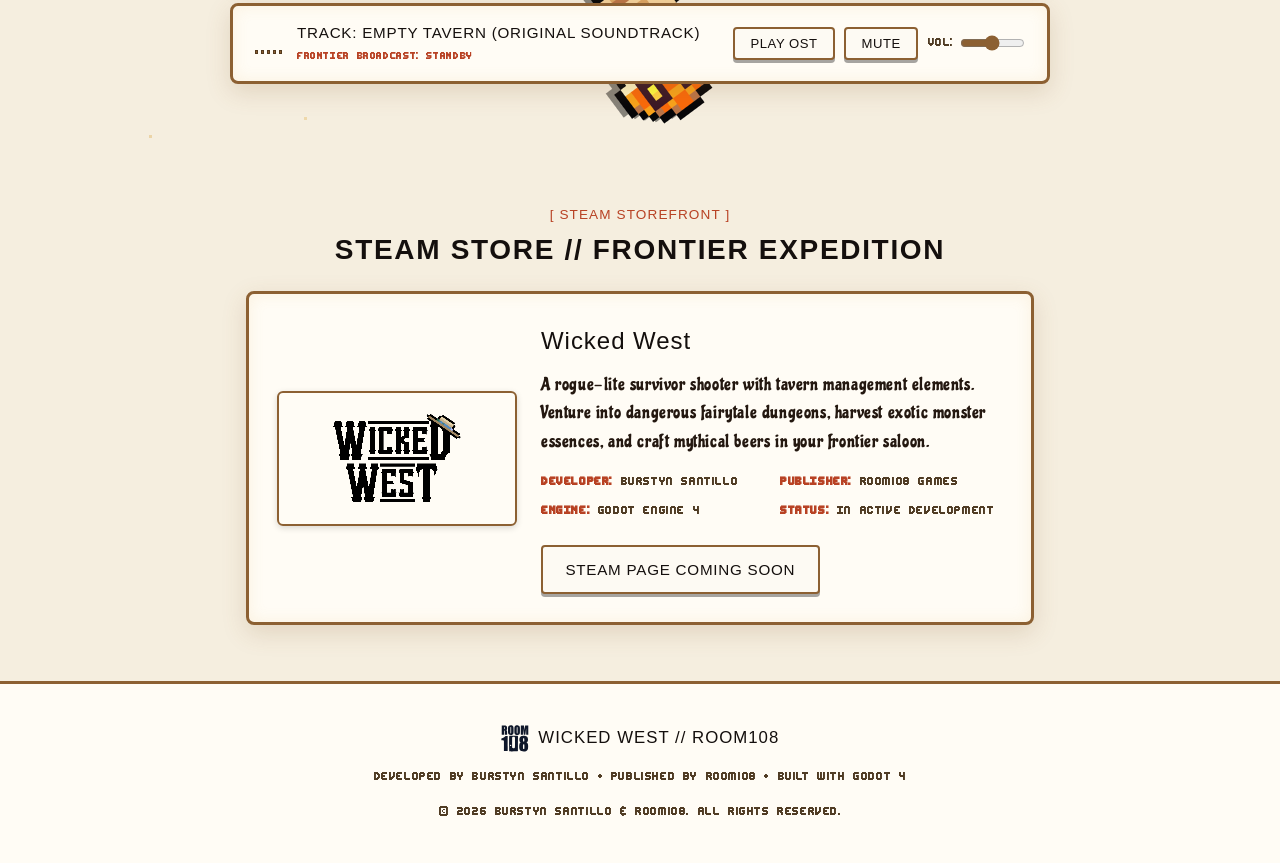
<file: wicked-west.html>
<!DOCTYPE html>
<html lang="en" data-theme="light">
<head>
    <meta charset="UTF-8">
    <meta name="viewport" content="width=device-width, initial-scale=1.0">
    <title>Wicked West — Developed by Burstyn Santillo // Published by Room108</title>
    <meta name="description" content="Wicked West is an indie rogue-lite survivor shooter with tavern management elements, developed by Burstyn Santillo in Godot 4 and published by Room108.">
    <meta name="theme-color" content="#DDE9CE">

    <!-- Security Policies -->
    <meta http-equiv="Content-Security-Policy" content="default-src 'self'; script-src 'self' 'unsafe-inline' https://fonts.googleapis.com; style-src 'self' 'unsafe-inline' https://fonts.googleapis.com; font-src 'self' https://fonts.gstatic.com data:; img-src 'self' data: https:; media-src 'self' data:; connect-src 'self'; frame-src 'self' https://www.youtube.com https://www.youtube-nocookie.com; base-uri 'self'; form-action 'self';">
    <meta name="referrer" content="strict-origin-when-cross-origin">
    <meta http-equiv="X-Content-Type-Options" content="nosniff">

    <!-- Cache Invalidation -->
    <meta http-equiv="Cache-Control" content="no-cache, no-store, must-revalidate">
    <meta http-equiv="Pragma" content="no-cache">
    <meta http-equiv="Expires" content="0">

    <!-- Fonts: Mogra & Chicle -->
    <link rel="preconnect" href="https://fonts.googleapis.com">
    <link rel="preconnect" href="https://fonts.gstatic.com" crossorigin>
    <link href="https://fonts.googleapis.com/css2?family=Chicle&family=Mogra&display=swap" rel="stylesheet">

    <!-- Favicon using Wicked West Icon -->
    <link rel="icon" type="image/png" href="assets/wicked-west/icons/Icon.png">

    <!-- Stylesheets -->
    <link rel="stylesheet" href="css/animations.css">
    <link rel="stylesheet" href="css/style.css?v=21">
    <link rel="stylesheet" href="css/wicked-west.css?v=21">

    <!-- Theme Pre-hydration (Prevents flash of wrong theme) -->
    <script>
        (function () {
            var theme = localStorage.getItem('room108_theme') || 'light';
            document.documentElement.setAttribute('data-theme', theme);
        })();
    </script>
</head>
<body class="ww-page">

    <!-- ==========================================================================
         Navigation Bar
         ========================================================================== -->
    <header class="pixel-navbar">
        <div class="container nav-container">
            <a href="index.html" class="nav-brand" aria-label="Room108 Games">
                <img id="nav-logo" class="brand-logo-img" src="assets/logo-black-cropped.svg" alt="Room108 Logo">
                <div class="brand-title-wrap">
                    <span class="brand-title">ROOM108</span>
                    <span class="brand-sub">GAMES // STUDIO</span>
                </div>
            </a>

            <!-- Mobile Burger Toggle Button -->
            <button class="pixel-burger-btn" id="pixel-burger-btn" aria-label="Toggle navigation menu" aria-expanded="false" aria-controls="nav-menu">
                <span class="burger-bar"></span>
                <span class="burger-bar"></span>
                <span class="burger-bar"></span>
            </button>

            <nav class="nav-menu" id="nav-menu">
                <a href="index.html#intro" class="nav-link">[INTRO]</a>
                <a href="wicked-west.html" class="nav-link active">[WICKED WEST]</a>
                <a href="12-days.html" class="nav-link">[12 DAYS]</a>
                <a href="mystery.html" class="nav-link">[???]</a>
                <a href="index.html#contact" class="nav-link">[CONTACT]</a>

                <div class="nav-menu-actions">
                    <!-- Audio Toggle Button -->
                    <button id="pixel-audio-btn" class="pixel-audio-btn" title="Toggle sound effects">
                        <span>SFX: ON</span>
                    </button>

                    <!-- Theme Toggle Button -->
                    <button id="pixel-theme-btn" class="pixel-theme-btn" title="Toggle Dark/Light Mode">
                        <span>DARK</span>
                    </button>
                </div>
            </nav>
        </div>
    </header>

    <!-- Mobile Nav Backdrop Overlay -->
    <div class="pixel-nav-backdrop" id="pixel-nav-backdrop" aria-hidden="true"></div>

    <!-- ==========================================================================
         Main Introduction Section with Floating NPCs & Monsters
         ========================================================================== -->
    <main class="ww-main-section">
        <!-- Ambient Pixel Dust Canvas -->
        <div class="intro-canvas-container">
            <canvas id="pixel-canvas"></canvas>
        </div>

        <!-- Draggable Floating Planetary Sprites Container (Randomly Spawned) -->
        <div class="ww-floating-container" id="sprites-container" aria-hidden="true"></div>

        <!-- Center Introduction Container -->
        <div class="ww-intro-container">
            <!-- Godot Scene Transition Card -->
            <div class="ww-transition-card">
                <!-- Badge Label (from Godot dungeon_transition.tscn BadgeLabel) -->
                <div class="ww-badge-label">★   EXPEDITION // FRONTIER SALOON   ★</div>

                <!-- Title Logo (Swaps between light and dark) -->
                <div class="ww-title-container">
                    <img class="ww-title-img ww-title-img-light" src="assets/wicked-west/titles/WickedWestTitle.png" alt="Wicked West">
                    <img class="ww-title-img ww-title-img-dark" src="assets/wicked-west/titles/WickedWestTitleWhite.png" alt="Wicked West">
                </div>

                <!-- Subtitle Label (from Godot intro.tscn Subtitle) -->
                <div class="ww-subtitle-label">— ❖ A BULLET-RIDDEN ROGUELIKE ❖ —</div>

                <!-- Divider Label (from Godot dungeon_transition.tscn DividerBottom) -->
                <div class="ww-divider-label">❖ ────────────────────────────────────────────── ❖</div>

                <!-- Flavor Lead (from Godot dungeon_transition.tscn FlavorLabel) -->
                <div class="ww-flavor-lead">A Rogue-Lite Survivor Shooter with Tavern Management</div>

                <!-- Narrative Story Body -->
                <div class="ww-card-body">
                    <p>
                        Developed by <strong>Burstyn Santillo</strong>, published by <strong>Room108</strong>, and built with the <strong>Godot Engine 4</strong>.
                    </p>
                    <p>
                        The Wild West has been overrun by bizarre fairytale monsters. As Cowboy Cody, turn this supernatural chaos into the business opportunity of a lifetime: venture into perilous dungeons, harvest exotic monster essences, and brew legendary beers to build the most celebrated saloon in the frontier.
                    </p>
                </div>

                <!-- Spacer -->
                <div class="ww-card-spacer" aria-hidden="true"></div>

                <!-- Objectives Row (from Godot dungeon_transition.tscn ObjectiveLabel) -->
                <div class="ww-objectives-row">
                    <span class="ww-obj-tag">[ SURVIVE DANGEROUS DUNGEONS ]</span>
                    <span class="ww-obj-tag">[ HARVEST FAIRYTALE ESSENCES ]</span>
                    <span class="ww-obj-tag">[ BREW LEGENDARY BEERS ]</span>
                </div>
            </div>

            <!-- ======================================================================
                 Official Gameplay Trailer Deck
                 ====================================================================== -->
            <div class="ww-trailer-deck">
                <div class="ww-trailer-header">
                    <span class="ww-trailer-tag">[ OFFICIAL TRAILER ]</span>
                    <h2 class="ww-trailer-title">ALPHA GAMEPLAY TRAILER // SURVIVE THE WILD FRONTIER</h2>
                </div>
                <div class="ww-video-container">
                    <iframe
                        src="https://www.youtube-nocookie.com/embed/cOL7WaqmrRQ"
                        title="Survive the Wild Frontier | Wicked West — Alpha Gameplay Trailer"
                        allow="accelerometer; autoplay; clipboard-write; encrypted-media; gyroscope; picture-in-picture; web-share"
                        referrerpolicy="strict-origin-when-cross-origin"
                        allowfullscreen
                        loading="lazy">
                    </iframe>
                </div>
            </div>

            <!-- Saloon Jukebox Soundtrack Deck -->
            <div class="ww-jukebox-deck" id="ww-jukebox-deck">
                <div class="ww-jukebox-info">
                    <div class="ww-jukebox-icon-wrap" aria-hidden="true">
                        <div class="ww-equalizer" id="ww-equalizer">
                            <span></span><span></span><span></span><span></span><span></span>
                        </div>
                    </div>
                    <div class="ww-jukebox-text">
                        <span class="ww-jukebox-track-title">TRACK: EMPTY TAVERN (ORIGINAL SOUNDTRACK)</span>
                        <span class="ww-jukebox-track-status" id="ww-jukebox-status">FRONTIER BROADCAST: STANDBY</span>
                    </div>
                </div>

                <div class="ww-jukebox-controls">
                    <button id="ww-audio-play-btn" class="ww-jukebox-btn" aria-label="Play or Pause music">
                        <span>PLAY OST</span>
                    </button>
                    <button id="ww-audio-mute-btn" class="ww-jukebox-btn" aria-label="Mute or Unmute music">
                        <span>MUTE</span>
                    </button>
                    <div class="ww-vol-wrap">
                        <label for="ww-audio-vol">VOL:</label>
                        <input type="range" id="ww-audio-vol" min="0" max="1" step="0.05" value="0.5" aria-label="Volume Slider">
                    </div>
                </div>
            </div>

        </div>
    </main>

    <!-- ==========================================================================
         Steam Store & Wishlist Section
         ========================================================================== -->
    <section class="ww-steam-section">
        <div class="ww-steam-header">
            <span class="ww-steam-tag">[ STEAM STOREFRONT ]</span>
            <h2 class="ww-steam-title">STEAM STORE // FRONTIER EXPEDITION</h2>
        </div>

        <div class="steam-embed-wrapper" id="steam-embed-wrapper">
            <div class="steam-placeholder-card">
                <div class="steam-capsule-col">
                    <img src="assets/wicked-west/titles/WickedWestTitle.png" alt="Wicked West Capsule" class="steam-capsule-img ww-title-img-light">
                    <img src="assets/wicked-west/titles/WickedWestTitleWhite.png" alt="Wicked West Capsule" class="steam-capsule-img ww-title-img-dark">
                </div>
                <div class="steam-details-col">
                    <div class="steam-game-name">Wicked West</div>
                    <div class="steam-game-snippet">
                        A rogue-lite survivor shooter with tavern management elements. Venture into dangerous fairytale dungeons, harvest exotic monster essences, and craft mythical beers in your frontier saloon.
                    </div>
                    <div class="steam-meta-grid">
                        <div class="meta-row"><strong>DEVELOPER:</strong> <span>Burstyn Santillo</span></div>
                        <div class="meta-row"><strong>PUBLISHER:</strong> <span>Room108 Games</span></div>
                        <div class="meta-row"><strong>ENGINE:</strong> <span>Godot Engine 4</span></div>
                        <div class="meta-row"><strong>STATUS:</strong> <span>In Active Development</span></div>
                    </div>
                    <div class="steam-actions-bar">
                        <span class="steam-wishlist-cta steam-coming-soon">
                            <span>STEAM PAGE COMING SOON</span>
                        </span>
                    </div>
                </div>
            </div>
        </div>
    </section>

    <!-- ==========================================================================
         Footer
         ========================================================================== -->
    <footer class="pixel-footer">
        <div class="container footer-content">
            <div class="footer-branding">
                <img id="footer-logo" class="footer-logo-small" src="assets/logo-black-cropped.svg" alt="Room108 Logo">
                <span>WICKED WEST // ROOM108</span>
            </div>
            <div class="footer-motto">
                Developed by Burstyn Santillo &bull; Published by Room108 &bull; Built with Godot 4
            </div>
            <div class="footer-copyright">
                &copy; 2026 Burstyn Santillo &amp; Room108. All Rights Reserved.
            </div>
        </div>
    </footer>

    <!-- Toast Container for Notifications -->
    <div id="toast-container" aria-live="polite"></div>

    <!-- Script -->
    <script src="js/wicked-west.js?v=21"></script>
</body>
</html>
</file>
<file: css/animations.css>
/**
 * Room108 Games - Pixel Art Animations
 */

@keyframes pixelFloat {
    0%, 100% {
        transform: translateY(0px);
    }
    25% {
        transform: translateY(-4px);
    }
    50% {
        transform: translateY(-8px);
    }
    75% {
        transform: translateY(-4px);
    }
}

@keyframes pixelBlink {
    0%, 49% {
        opacity: 1;
    }
    50%, 100% {
        opacity: 0;
    }
}

@keyframes pixelToastIn {
    0% {
        transform: translateY(16px);
        opacity: 0;
    }
    100% {
        transform: translateY(0);
        opacity: 1;
    }
}

@keyframes pixelShake {
    0%, 100% { transform: translate(0, 0); }
    25% { transform: translate(-3px, 2px); }
    50% { transform: translate(3px, -2px); }
    75% { transform: translate(-2px, -2px); }
}

.pixel-blink {
    animation: pixelBlink 1s steps(2) infinite;
}

.pixel-float {
    animation: pixelFloat 3.5s steps(4) infinite;
}
</file>
<file: css/style.css>
/* ==========================================================================
   Room108 Games - Pixel Art Stylesheet with Mogra & Chicle Fonts
   Palette:
     Light Background: #DDE9CE
     Dark Background:  #0a140d
     Primary:          #8CC63F
     Secondary:        #0B9444
   ========================================================================== */

/* Local Fonts */
@font-face {
    font-family: 'Mogra';
    src: url('../Mogra/Mogra-Regular.ttf') format('truetype');
    font-weight: 400;
    font-style: normal;
    font-display: swap;
}

@font-face {
    font-family: 'Chicle';
    src: url('../Chicle/Chicle-Regular.ttf') format('truetype');
    font-weight: 400;
    font-style: normal;
    font-display: swap;
}

:root {
    /* Light Theme (User Brand Colors) */
    --bg-main: #DDE9CE;
    --bg-surface: #edf5e2;
    --bg-card: #e5f0d8;
    --bg-card-hover: #f1f8e8;
    --bg-speech: #ffffff;

    --color-primary: #8CC63F;
    --color-primary-light: #a4dd57;
    --color-secondary: #0B9444;
    --color-secondary-dark: #076d31;

    --color-ink: #0d1a10;
    --color-ink-muted: #2f4534;
    --color-ink-dim: #5c7863;
    --color-white: #ffffff;

    --border-color: #0d1a10;
    --pixel-shadow-sm: 3px 3px 0px var(--border-color);
    --pixel-shadow-md: 5px 5px 0px var(--border-color);
    --pixel-shadow-lg: 8px 8px 0px var(--border-color);
    --pixel-shadow-green: 4px 4px 0px var(--color-secondary);

    --font-heading: 'Mogra', cursive, sans-serif;
    --font-body: 'Chicle', cursive, sans-serif;
}

[data-theme="dark"] {
    /* Dark Theme */
    --bg-main: #0a140d;
    --bg-surface: #122116;
    --bg-card: #182c1e;
    --bg-card-hover: #203a27;
    --bg-speech: #142419;

    --color-primary: #8CC63F;
    --color-primary-light: #a4dd57;
    --color-secondary: #0B9444;
    --color-secondary-dark: #076d31;

    --color-ink: #DDE9CE;
    --color-ink-muted: #b8cca4;
    --color-ink-dim: #7f9985;
    --color-white: #ffffff;

    --border-color: #DDE9CE;
    --pixel-shadow-sm: 3px 3px 0px var(--border-color);
    --pixel-shadow-md: 5px 5px 0px var(--color-secondary);
    --pixel-shadow-lg: 8px 8px 0px var(--color-primary);
    --pixel-shadow-green: 4px 4px 0px var(--color-primary);
}

/* Base Resets */
*, *::before, *::after {
    box-sizing: border-box;
    margin: 0;
    padding: 0;
    image-rendering: pixelated;
}

img {
    max-width: 100%;
    height: auto;
}

html {
    scroll-behavior: smooth;
    font-size: 16px;
    background-color: var(--bg-main);
    overflow-x: hidden;
    max-width: 100%;
}

body {
    font-family: var(--font-body);
    background-color: var(--bg-main);
    color: var(--color-ink);
    line-height: 1.6;
    font-size: 1.25rem;
    letter-spacing: 0.03em;
    min-height: 100vh;
    overflow-x: hidden;
    max-width: 100%;
    position: relative;
    transition: background-color 0.15s steps(3), color 0.15s steps(3);
}

/* Retro Pixel CRT Scanlines */
body::after {
    content: "";
    position: fixed;
    inset: 0;
    background: linear-gradient(
        rgba(13, 26, 16, 0.035) 50%,
        rgba(255, 255, 255, 0.02) 50%
    );
    background-size: 100% 4px;
    pointer-events: none;
    z-index: 9999;
}

[data-theme="dark"] body::after {
    background: linear-gradient(
        rgba(0, 0, 0, 0.15) 50%,
        rgba(255, 255, 255, 0.02) 50%
    );
    background-size: 100% 4px;
}

/* Typography */
h1, h2, h3, h4 {
    font-family: var(--font-heading);
    color: var(--color-ink);
    line-height: 1.25;
    letter-spacing: 0.02em;
}

p {
    color: var(--color-ink-muted);
    font-size: 1.25rem;
    line-height: 1.65;
}

a {
    color: var(--color-secondary);
    text-decoration: none;
    transition: color 0.08s steps(2);
}

[data-theme="dark"] a {
    color: var(--color-primary);
}

a:hover {
    color: var(--color-ink);
}

/* Layout Container */
.container {
    width: 100%;
    max-width: 980px;
    margin-left: auto;
    margin-right: auto;
    padding-left: 1.5rem;
    padding-right: 1.5rem;
}

/* ==========================================================================
   Navigation Bar
   ========================================================================== */

.pixel-navbar {
    position: sticky;
    top: 0;
    z-index: 100;
    background-color: var(--bg-main);
    border-bottom: 3px solid var(--border-color);
    box-shadow: 0 4px 0 rgba(11, 148, 68, 0.25);
    padding: 0.85rem 0;
    transition: background-color 0.15s steps(3), border-color 0.15s steps(3);
}

.pixel-navbar a,
.pixel-navbar button {
    cursor: pointer;
}

.nav-container {
    position: relative;
    display: flex;
    align-items: center;
    justify-content: space-between;
}

.nav-brand {
    display: flex;
    align-items: center;
    gap: 0.85rem;
    text-decoration: none;
}

.brand-logo-img {
    height: 42px;
    width: 42px;
    object-fit: contain;
    filter: drop-shadow(2px 2px 0px rgba(11, 148, 68, 0.3));
    transition: transform 0.1s steps(2);
}

.nav-brand:hover .brand-logo-img {
    transform: scale(1.08) rotate(-3deg);
}

.brand-title-wrap {
    display: flex;
    flex-direction: column;
}

.brand-title {
    font-family: var(--font-heading);
    font-size: 1.15rem;
    color: var(--color-ink);
    line-height: 1.1;
}

.brand-sub {
    font-family: var(--font-body);
    font-size: 0.95rem;
    color: var(--color-secondary);
    letter-spacing: 0.08em;
    margin-top: -2px;
}

[data-theme="dark"] .brand-sub {
    color: var(--color-primary);
}

.nav-menu {
    display: flex;
    align-items: center;
    gap: 1.25rem;
    list-style: none;
}

.nav-menu-actions {
    display: flex;
    align-items: center;
    gap: 0.85rem;
}

.nav-link {
    font-family: var(--font-heading);
    font-size: 0.95rem;
    color: var(--color-ink);
    padding: 0.4rem 0.6rem;
    border: 2px solid transparent;
    transition: all 0.08s steps(2);
    display: inline-flex;
    align-items: center;
    justify-content: center;
}

.nav-link:hover,
.nav-link.active {
    background-color: var(--color-primary);
    color: #0d1a10;
    border-color: var(--border-color);
    box-shadow: 2px 2px 0 var(--border-color);
}

/* Pixel Burger Button for Mobile */
.pixel-burger-btn {
    display: none;
    flex-direction: column;
    justify-content: center;
    align-items: center;
    width: 44px;
    height: 44px;
    padding: 0;
    background-color: var(--bg-surface);
    border: 2px solid var(--border-color);
    box-shadow: 3px 3px 0 var(--border-color);
    cursor: pointer;
    transition: transform 0.08s steps(2), background-color 0.1s ease;
    z-index: 102;
}

.pixel-burger-btn:hover {
    background-color: var(--color-primary);
    transform: translate(-1px, -1px);
    box-shadow: 4px 4px 0 var(--border-color);
}

.pixel-burger-btn:active {
    transform: translate(2px, 2px);
    box-shadow: 1px 1px 0 var(--border-color);
}

.burger-bar {
    display: block;
    width: 22px;
    height: 3px;
    background-color: var(--color-ink);
    margin: 2px 0;
    transition: transform 0.2s cubic-bezier(0.16, 1, 0.3, 1), opacity 0.15s ease;
    image-rendering: pixelated;
}

/* Transformed into 'X' when open */
.pixel-burger-btn.is-active .burger-bar:nth-child(1) {
    transform: translateY(7px) rotate(45deg);
}

.pixel-burger-btn.is-active .burger-bar:nth-child(2) {
    opacity: 0;
    transform: scaleX(0);
}

.pixel-burger-btn.is-active .burger-bar:nth-child(3) {
    transform: translateY(-7px) rotate(-45deg);
}

/* Mobile Nav Backdrop */
.pixel-nav-backdrop {
    display: none;
}

/* Pixel Audio Button */
.pixel-audio-btn {
    display: flex;
    align-items: center;
    gap: 0.4rem;
    padding: 0.45rem 0.75rem;
    background-color: var(--bg-surface);
    border: 2px solid var(--border-color);
    box-shadow: 3px 3px 0 var(--border-color);
    font-family: var(--font-heading);
    font-size: 0.85rem;
    color: var(--color-ink);
    cursor: pointer;
    transition: all 0.08s steps(2);
}

.pixel-audio-btn:hover {
    background-color: var(--color-primary);
    color: #0d1a10;
    transform: translate(-1px, -1px);
    box-shadow: 4px 4px 0 var(--border-color);
}

.pixel-audio-btn:active {
    transform: translate(2px, 2px);
    box-shadow: 1px 1px 0 var(--border-color);
}

/* Pixel Theme Toggle Button */
.pixel-theme-btn {
    display: flex;
    align-items: center;
    gap: 0.4rem;
    padding: 0.45rem 0.75rem;
    background-color: var(--bg-surface);
    border: 2px solid var(--border-color);
    box-shadow: 3px 3px 0 var(--border-color);
    font-family: var(--font-heading);
    font-size: 0.85rem;
    color: var(--color-ink);
    cursor: pointer;
    transition: all 0.08s steps(2);
}

.pixel-theme-btn:hover {
    background-color: var(--color-secondary);
    color: #ffffff;
    transform: translate(-1px, -1px);
    box-shadow: 4px 4px 0 var(--border-color);
}

.pixel-theme-btn:active {
    transform: translate(2px, 2px);
    box-shadow: 1px 1px 0 var(--border-color);
}

/* ==========================================================================
   Hero / Small Introduction Section
   ========================================================================== */

.intro-section {
    position: relative;
    padding: 4.5rem 0 3.5rem 0;
}

.intro-canvas-container {
    position: absolute;
    inset: 0;
    pointer-events: none;
    z-index: 1;
    opacity: 0.75;
}

#pixel-canvas {
    width: 100%;
    height: 100%;
    display: block;
}

.intro-content {
    position: relative;
    z-index: 2;
    display: flex;
    flex-direction: column;
    align-items: center;
    text-align: center;
}

/* Location Badge */
.location-badge {
    display: inline-flex;
    align-items: center;
    gap: 0.6rem;
    padding: 0.5rem 1.1rem;
    background-color: var(--color-primary);
    border: 3px solid var(--border-color);
    box-shadow: var(--pixel-shadow-sm);
    font-family: var(--font-heading);
    font-size: 0.95rem;
    color: #0d1a10;
    margin-bottom: 2rem;
    animation: pixelFloat 4s steps(4) infinite;
}

/* Hero Emblem Box (Centered Room108 Logo only - no separate door!) */
.hero-emblem-box {
    position: relative;
    background-color: var(--bg-surface);
    border: 3px solid var(--border-color);
    box-shadow: var(--pixel-shadow-lg);
    padding: 2.25rem 3.5rem;
    margin-bottom: 2.5rem;
    display: flex;
    flex-direction: column;
    align-items: center;
    justify-content: center;
    transition: transform 0.08s steps(2);
    cursor: pointer;
}

.hero-emblem-box:hover {
    transform: translate(-2px, -2px);
    box-shadow: 10px 10px 0px var(--color-secondary);
}

.hero-emblem-box:active {
    transform: translate(3px, 3px);
    box-shadow: 4px 4px 0px var(--border-color);
}

.hero-logo-img {
    width: 190px;
    height: 180px;
    object-fit: contain;
    filter: drop-shadow(4px 4px 0px rgba(11, 148, 68, 0.35));
}

.emblem-corner {
    position: absolute;
    width: 8px;
    height: 8px;
    background-color: var(--color-secondary);
}

.emblem-corner.tl { top: -4px; left: -4px; }
.emblem-corner.tr { top: -4px; right: -4px; }
.emblem-corner.bl { bottom: -4px; left: -4px; }
.emblem-corner.br { bottom: -4px; right: -4px; }

/* Headline & Story Text */
.intro-title {
    font-size: clamp(2rem, 4.5vw, 3.2rem);
    margin-bottom: 1.5rem;
    color: var(--color-ink);
    max-width: 800px;
}

.intro-title .highlight {
    background-color: var(--color-primary);
    color: #0d1a10;
    padding: 0.15rem 0.6rem;
    box-shadow: 3px 3px 0 var(--color-secondary);
    display: inline-block;
}

.intro-text-card {
    background-color: var(--bg-surface);
    border: 3px solid var(--border-color);
    box-shadow: var(--pixel-shadow-md);
    padding: 2rem 2.5rem;
    max-width: 760px;
    margin-bottom: 2.25rem;
    text-align: left;
}

.intro-text-card p {
    margin-bottom: 1rem;
    font-size: 1.35rem;
    color: var(--color-ink);
    line-height: 1.6;
}

.intro-text-card p:last-child {
    margin-bottom: 0;
    color: var(--color-ink-muted);
}

/* Feature Badges */
.feature-tags {
    display: flex;
    flex-wrap: wrap;
    justify-content: center;
    gap: 0.85rem;
    margin-bottom: 2.25rem;
}

.pixel-tag {
    display: inline-flex;
    align-items: center;
    padding: 0.5rem 1rem;
    background-color: var(--bg-surface);
    border: 2px solid var(--border-color);
    box-shadow: 3px 3px 0 var(--border-color);
    font-family: var(--font-heading);
    font-size: 0.88rem;
    color: var(--color-ink);
}

.pixel-tag.green {
    background-color: var(--color-primary);
    color: #0d1a10;
}

.pixel-tag.emerald {
    background-color: var(--color-secondary);
    color: #ffffff;
    border-color: var(--border-color);
}

/* Pixel CTA Button */
.pixel-btn {
    display: inline-flex;
    align-items: center;
    justify-content: center;
    gap: 0.75rem;
    padding: 0.95rem 2rem;
    background-color: var(--color-secondary);
    color: #ffffff;
    font-family: var(--font-heading);
    font-size: 1.05rem;
    text-decoration: none;
    border: 3px solid var(--border-color);
    box-shadow: var(--pixel-shadow-md);
    cursor: pointer;
    transition: all 0.08s steps(2);
    letter-spacing: 0.04em;
}

.pixel-btn:hover {
    background-color: var(--color-primary);
    color: #0d1a10;
    transform: translate(-2px, -2px);
    box-shadow: 7px 7px 0 var(--border-color);
}

.pixel-btn:active {
    transform: translate(3px, 3px);
    box-shadow: 2px 2px 0 var(--border-color);
}

/* ==========================================================================
   Contact Us Section (Retro RPG Quest Box)
   ========================================================================== */

.contact-section {
    padding: 3.5rem 0 5rem 0;
}

.pixel-box {
    background-color: var(--bg-surface);
    border: 3px solid var(--border-color);
    box-shadow: var(--pixel-shadow-lg);
    position: relative;
    overflow: hidden;
}

.pixel-box-header {
    background-color: var(--color-secondary);
    color: #ffffff;
    padding: 0.95rem 1.75rem;
    border-bottom: 3px solid var(--border-color);
    display: flex;
    align-items: center;
    justify-content: space-between;
}

.pixel-box-title {
    font-family: var(--font-heading);
    font-size: 1.15rem;
    color: #ffffff;
    display: flex;
    align-items: center;
    gap: 0.6rem;
}

.pixel-dots {
    display: flex;
    gap: 0.4rem;
}

.pixel-dot {
    width: 8px;
    height: 8px;
    background-color: var(--color-primary);
    border: 1px solid var(--border-color);
}

.pixel-box-body {
    padding: 2.5rem;
    display: grid;
    grid-template-columns: 1fr 1fr;
    gap: 2.75rem;
}

/* Contact Info Column */
.contact-info-col {
    display: flex;
    flex-direction: column;
    justify-content: center;
}

/* Quick Channels */
.channels-list {
    display: flex;
    flex-direction: column;
    gap: 1rem;
}

.channel-link {
    display: flex;
    align-items: center;
    justify-content: center;
    text-align: center;
    padding: 2.25rem 1.75rem;
    background-color: var(--bg-card);
    border: 3px solid var(--border-color);
    box-shadow: 4px 4px 0 var(--border-color);
    color: var(--color-ink);
    text-decoration: none;
    transition: all 0.08s steps(2);
}

.channel-link:hover {
    background-color: var(--color-primary);
    color: #0d1a10;
    transform: translate(-2px, -2px);
    box-shadow: 7px 7px 0 var(--border-color);
}

.channel-link:active {
    transform: translate(2px, 2px);
    box-shadow: 1px 1px 0 var(--border-color);
}

.channel-text-wrap {
    display: flex;
    flex-direction: column;
    gap: 0.35rem;
}

.channel-label {
    font-family: var(--font-heading);
    font-size: 1.05rem;
    color: var(--color-secondary);
    line-height: 1.2;
}

[data-theme="dark"] .channel-label {
    color: var(--color-primary);
}

.channel-link:hover .channel-label {
    color: #0d1a10;
}

.channel-value {
    font-size: 1.15rem;
    color: var(--color-ink);
}

.channel-link:hover .channel-value {
    color: #0d1a10;
}

/* Contact Form Column */
.contact-form-col {
    display: flex;
    flex-direction: column;
}

.pixel-form {
    display: flex;
    flex-direction: column;
    gap: 1.25rem;
}

.pixel-field {
    display: flex;
    flex-direction: column;
    gap: 0.4rem;
}

.pixel-label {
    font-family: var(--font-heading);
    font-size: 0.9rem;
    color: var(--color-ink);
}

.pixel-input,
.pixel-textarea {
    width: 100%;
    padding: 0.75rem 0.95rem;
    background-color: var(--bg-card);
    border: 2px solid var(--border-color);
    box-shadow: inset 2px 2px 0 rgba(13, 26, 16, 0.15);
    font-family: var(--font-body);
    font-size: 1.2rem;
    color: var(--color-ink);
    outline: none;
    transition: all 0.08s steps(2);
}

.pixel-input:focus,
.pixel-textarea:focus {
    border-color: var(--color-secondary);
    box-shadow: 3px 3px 0 var(--color-secondary);
    background-color: var(--bg-card-hover);
}

.pixel-textarea {
    resize: vertical;
    min-height: 110px;
}

/* Submit Button */
.pixel-submit-btn {
    width: 100%;
    padding: 0.95rem;
    background-color: var(--color-secondary);
    color: #ffffff;
    font-family: var(--font-heading);
    font-size: 1.05rem;
    border: 3px solid var(--border-color);
    box-shadow: var(--pixel-shadow-sm);
    cursor: pointer;
    transition: all 0.08s steps(2);
}

.pixel-submit-btn:hover {
    background-color: var(--color-primary);
    color: #0d1a10;
    transform: translate(-2px, -2px);
    box-shadow: 5px 5px 0 var(--border-color);
}

.pixel-submit-btn:active {
    transform: translate(2px, 2px);
    box-shadow: 1px 1px 0 var(--border-color);
}

/* ==========================================================================
   Footer
   ========================================================================== */

.pixel-footer {
    border-top: 3px solid var(--border-color);
    background-color: var(--bg-surface);
    padding: 2.5rem 0;
    text-align: center;
}

.footer-content {
    display: flex;
    flex-direction: column;
    align-items: center;
    gap: 0.85rem;
}

.footer-branding {
    display: flex;
    align-items: center;
    gap: 0.6rem;
    font-family: var(--font-heading);
    font-size: 1.05rem;
}

.footer-logo-small {
    height: 28px;
    width: 28px;
    object-fit: contain;
}

.footer-motto {
    font-size: 1.15rem;
    color: var(--color-ink-muted);
}

.footer-copyright {
    font-size: 1rem;
    color: var(--color-ink-dim);
}

/* ==========================================================================
   Pixel Toast Alert Box
   ========================================================================== */

#toast-container {
    position: fixed;
    bottom: 2rem;
    right: 2rem;
    z-index: 99999;
    display: flex;
    flex-direction: column;
    gap: 0.75rem;
    pointer-events: none;
}

.pixel-toast {
    pointer-events: auto;
    background-color: var(--bg-surface);
    border: 3px solid var(--border-color);
    box-shadow: var(--pixel-shadow-md);
    padding: 1rem 1.4rem;
    display: flex;
    align-items: center;
    gap: 0.75rem;
    max-width: 400px;
    animation: pixelToastIn 0.3s steps(4) forwards;
}

.toast-msg {
    font-family: var(--font-body);
    font-size: 1.15rem;
    color: var(--color-ink);
    line-height: 1.4;
}

/* ==========================================================================
   Responsive Adaptations
   ========================================================================== */

@media (max-width: 768px) {
    .container {
        padding-left: 1.25rem;
        padding-right: 1.25rem;
    }

    .intro-section {
        padding: 3rem 0 2rem 0;
    }

    .hero-emblem-box {
        padding: 1.5rem 2rem;
        margin-bottom: 2rem;
    }

    .hero-logo-img {
        width: 135px;
        height: 135px;
    }

    .intro-title {
        font-size: clamp(1.8rem, 6vw, 2.5rem);
    }

    .intro-text-card {
        padding: 1.5rem 1.35rem;
        margin-bottom: 2rem;
    }

    .intro-text-card p {
        font-size: 1.2rem;
    }

    .pixel-box-body {
        grid-template-columns: 1fr;
        gap: 2rem;
        padding: 1.75rem 1.5rem;
    }

    .channel-link {
        padding: 1.5rem 1.25rem;
    }

    .pixel-burger-btn {
        display: flex;
    }

    .pixel-nav-backdrop {
        display: block;
        position: fixed;
        inset: 0;
        background-color: rgba(10, 20, 13, 0.55);
        backdrop-filter: blur(2px);
        -webkit-backdrop-filter: blur(2px);
        opacity: 0;
        visibility: hidden;
        pointer-events: none;
        transition: opacity 0.18s ease, visibility 0.18s;
        z-index: 98;
    }

    .pixel-nav-backdrop.is-active {
        opacity: 1;
        visibility: visible;
        pointer-events: auto;
    }

    .nav-menu {
        position: absolute;
        top: calc(100% + 0.85rem);
        left: 1rem;
        right: 1rem;
        flex-direction: column;
        align-items: stretch;
        gap: 0.65rem;
        padding: 1.15rem;
        background-color: var(--bg-surface);
        border: 3px solid var(--border-color);
        box-shadow: 4px 4px 0 var(--border-color);
        max-height: calc(100vh - 85px);
        overflow-y: auto;
        -webkit-overflow-scrolling: touch;
        opacity: 0;
        visibility: hidden;
        transform: translateY(-8px) scale(0.98);
        pointer-events: none;
        transition: opacity 0.16s ease, transform 0.16s cubic-bezier(0.16, 1, 0.3, 1), visibility 0.16s;
        will-change: transform, opacity;
        z-index: 101;
    }

    .nav-menu.is-open {
        opacity: 1;
        visibility: visible;
        transform: translateY(0) scale(1);
        pointer-events: auto;
    }

    .nav-menu .nav-link {
        display: flex;
        align-items: center;
        justify-content: center;
        text-align: center;
        min-height: 44px;
        padding: 0.75rem 1rem;
        background-color: var(--bg-main);
        border: 2px solid var(--border-color);
        box-shadow: 2px 2px 0 var(--border-color);
        font-size: 1.05rem;
    }

    .nav-menu .nav-link:hover,
    .nav-menu .nav-link.active {
        background-color: var(--color-primary);
        color: #0d1a10;
    }

    .nav-menu-actions {
        display: flex;
        gap: 0.65rem;
        width: 100%;
        margin-top: 0.35rem;
    }

    .nav-menu-actions .pixel-audio-btn,
    .nav-menu-actions .pixel-theme-btn {
        flex: 1;
        justify-content: center;
        min-height: 44px;
        padding: 0.65rem 0.5rem;
        font-size: 0.85rem;
    }

    #toast-container {
        left: 1rem;
        right: 1rem;
        bottom: 1rem;
    }

    .pixel-toast {
        max-width: 100%;
    }
}

@media (max-width: 480px) {
    .container {
        padding-left: 0.85rem;
        padding-right: 0.85rem;
    }

    .pixel-navbar {
        padding: 0.65rem 0;
    }

    .brand-logo-img {
        height: 36px;
        width: 36px;
    }

    .brand-title {
        font-size: 1.05rem;
    }

    .brand-sub {
        font-size: 0.82rem;
    }

    .pixel-burger-btn {
        width: 40px;
        height: 40px;
    }

    .location-badge {
        font-size: clamp(0.72rem, 3.2vw, 0.82rem);
        padding: 0.35rem 0.75rem;
        letter-spacing: 0.04em;
        margin-bottom: 1.5rem;
        max-width: 100%;
        text-align: center;
    }

    .hero-emblem-box {
        padding: 1.25rem 1.25rem;
        margin-bottom: 1.5rem;
        width: 100%;
        max-width: 250px;
    }

    .hero-logo-img {
        width: 110px;
        height: 110px;
    }

    .intro-title {
        font-size: clamp(1.6rem, 7vw, 2.1rem);
        margin-bottom: 1.25rem;
    }

    .intro-text-card {
        padding: 1.25rem 1rem;
        margin-bottom: 1.5rem;
    }

    .intro-text-card p {
        font-size: 1.15rem;
        line-height: 1.5;
    }

    .pixel-btn {
        width: 100%;
        max-width: 300px;
        padding: 0.85rem 1.25rem;
        font-size: 0.95rem;
    }

    .pixel-box-header {
        padding: 0.75rem 1rem;
    }

    .pixel-box-title {
        font-size: 1rem;
    }

    .pixel-box-body {
        padding: 1.25rem 0.85rem;
        gap: 1.5rem;
    }

    .channel-link {
        padding: 1.15rem 0.85rem;
    }

    .channel-label {
        font-size: 0.92rem;
    }

    .channel-value {
        font-size: 1.05rem;
        word-break: break-all;
    }

    .pixel-form {
        gap: 1rem;
    }

    .pixel-input,
    .pixel-textarea {
        font-size: 1.1rem;
        padding: 0.65rem 0.85rem;
    }

    .pixel-submit-btn {
        min-height: 48px;
        font-size: 1rem;
        padding: 0.85rem;
    }

    .footer-motto,
    .footer-copyright {
        font-size: 0.95rem;
        line-height: 1.45;
        padding: 0 0.5rem;
    }
}

/* ==========================================================================
   Mystery Page ([???])
   ========================================================================== */

.mystery-section {
    min-height: calc(100vh - 75px - 90px);
    display: flex;
    flex-direction: column;
    align-items: center;
    justify-content: center;
    position: relative;
    padding: 2rem 1rem;
    text-align: center;
    overflow: hidden;
}

.mystery-title {
    font-family: var(--font-heading);
    font-size: clamp(4.5rem, 20vw, 15rem);
    color: var(--color-ink);
    line-height: 1;
    letter-spacing: 0.08em;
    margin: 0;
    user-select: none;
    text-shadow: 8px 8px 0px var(--color-primary);
    transition: transform 0.15s steps(2), text-shadow 0.15s steps(2);
    max-width: 100%;
}

.mystery-title:hover {
    transform: scale(1.05);
    text-shadow: 10px 10px 0px var(--color-secondary);
}

[data-theme="dark"] .mystery-title {
    text-shadow: 8px 8px 0px var(--color-secondary);
}

[data-theme="dark"] .mystery-title:hover {
    text-shadow: 10px 10px 0px var(--color-primary);
}

@media (max-width: 480px) {
    .mystery-section {
        padding: 1.5rem 0.75rem;
        min-height: calc(100vh - 65px - 85px);
    }

    .mystery-title {
        font-size: clamp(3.8rem, 18vw, 7rem);
        letter-spacing: 0.04em;
        text-shadow: 5px 5px 0px var(--color-primary);
    }

    [data-theme="dark"] .mystery-title {
        text-shadow: 5px 5px 0px var(--color-secondary);
    }
}
</file>
<file: css/wicked-west.css>
/* ==========================================================================
   Wicked West - Dedicated Game Page Stylesheet
   Faithful recreation of Godot 4 UI theme (dungeon_transition, main_menu, intro)
   Fonts: Pixel-Western.ttf, editundo.ttf, Chicle-Regular.ttf
   Developed by Burstyn Santillo // Published by Room108
   ========================================================================== */

/* ==========================================================================
   1. Authentic Western Typography from Godot
   ========================================================================== */

@font-face {
    font-family: 'Pixel Western';
    src: url('../assets/wicked-west/fonts/Pixel-Western.ttf') format('truetype');
    font-weight: normal;
    font-style: normal;
    font-display: swap;
}

@font-face {
    font-family: 'EditUndo';
    src: url('../assets/wicked-west/fonts/editundo.ttf') format('truetype');
    font-weight: normal;
    font-style: normal;
    font-display: swap;
}

@font-face {
    font-family: 'Chicle WW';
    src: url('../assets/wicked-west/fonts/Chicle-Regular.ttf') format('truetype');
    font-weight: normal;
    font-style: normal;
    font-display: swap;
}

/* ==========================================================================
   2. Theme Variables (Godot Dungeon Transition & Main Menu Palettes)
   Scoped strictly with --ww-* prefix so site-wide variables & navbar are untouched
   ========================================================================== */

/* Light Theme: Frontier Parchment & Leather (from Godot MainMenu ColorRect & Intro) */
[data-theme="light"] body.ww-page {
    --ww-bg-main: #f5eedf;
    --ww-gold-accent: #daa849;
    --ww-card-border: #8c6032;
    --ww-card-bg: #fffcf5;
    --ww-card-shadow: 0 8px 24px rgba(140, 96, 50, 0.18), inset 0 0 16px rgba(218, 168, 73, 0.12);

    --ww-title-color: #140f0d;
    --ww-title-shadow: rgba(218, 168, 73, 0.35);
    --ww-subtitle-color: #b84224;
    --ww-badge-color: #ad701a;
    --ww-divider-color: #8c6032;
    --ww-flavor-color: #503c24;
    --ww-body-color: #241810;

    --ww-btn-bg: #fdfaf3;
    --ww-btn-border: #8c6032;
    --ww-btn-text: #140f0d;
    --ww-btn-hover-bg: #f0e2c6;
    --ww-btn-hover-border: #5a391a;
    --ww-btn-hover-text: #140f0d;

    --ww-obj-bg: rgba(245, 238, 223, 0.85);
    --ww-obj-border: rgba(140, 96, 50, 0.45);
}

/* Dark Theme: Saloon Wood & Antique Brass (from Godot dungeon_transition.tscn StyleBoxFlat_card) */
[data-theme="dark"] body.ww-page {
    --ww-bg-main: #110b07;
    --ww-gold-accent: #daa849;
    --ww-card-border: #daa849;
    --ww-card-bg: rgba(26, 16, 10, 0.96);
    --ww-card-shadow: 0 10px 30px rgba(0, 0, 0, 0.85), inset 0 0 25px rgba(0, 0, 0, 0.7);

    --ww-title-color: #fff5db;
    --ww-title-shadow: #8a5219;
    --ww-subtitle-color: #e26d47;
    --ww-badge-color: #e4b55a;
    --ww-divider-color: #ad7d39;
    --ww-flavor-color: #d4bfa3;
    --ww-body-color: #fff5db;

    --ww-btn-bg: #1f120a;
    --ww-btn-border: #daa849;
    --ww-btn-text: #fff5db;
    --ww-btn-hover-bg: #331f12;
    --ww-btn-hover-border: #ffd973;
    --ww-btn-hover-text: #ffd973;

    --ww-obj-bg: rgba(31, 18, 10, 0.85);
    --ww-obj-border: rgba(218, 168, 73, 0.45);
}

/* ==========================================================================
   3. Official In-Game Cursor Configuration (Scoped EXCLUSIVELY to Wicked West Content)
   Zero effect on index.html (intro page) and zero effect on top bar
   ========================================================================== */

body.ww-page .ww-main-section,
body.ww-page .ww-main-section *,
body.ww-page .ww-steam-section,
body.ww-page .ww-steam-section *,
body.ww-page .pixel-footer,
body.ww-page .pixel-footer * {
    cursor: url('../assets/wicked-west/cursor/Default.png') 15 15, auto !important;
}

body.ww-page .pixel-navbar,
body.ww-page .pixel-navbar * {
    cursor: auto !important;
}

body.ww-page .pixel-navbar a,
body.ww-page .pixel-navbar button,
body.ww-page .pixel-navbar a *,
body.ww-page .pixel-navbar button * {
    cursor: pointer !important;
}

/* Combat Reticle when hovering over enemy monsters */
body.ww-page .ww-draggable-sprite[data-target-type="enemy"],
body.ww-page .ww-draggable-sprite[data-target-type="enemy"] * {
    cursor: url('../assets/wicked-west/cursor/Shooting.png') 24 24, crosshair !important;
}

body.ww-page .ww-draggable-sprite.is-dragging,
body.ww-page .ww-draggable-sprite.is-dragging * {
    cursor: url('../assets/wicked-west/cursor/Default.png') 15 15, grabbing !important;
}

/* Pixel Art crisp scaling */
.pixel-art {
    image-rendering: pixelated;
    image-rendering: -moz-crisp-edges;
    image-rendering: crisp-edges;
}

/* ==========================================================================
   4. Page-Level Container for Wicked West
   Note: Top bar (.pixel-navbar) is UNTOUCHED to retain standard site style
   ========================================================================== */

body.ww-page {
    background-color: var(--ww-bg-main);
    color: var(--ww-body-color);
    font-family: 'Chicle WW', 'Chicle', cursive, sans-serif;
    transition: background-color 0.2s ease, color 0.2s ease;
}

/* ==========================================================================
   5. Main Scene Section & Transition Card (from dungeon_transition.tscn)
   ========================================================================== */

.ww-main-section {
    position: relative;
    min-height: calc(100vh - 75px - 90px);
    display: flex;
    align-items: center;
    justify-content: center;
    padding: 3.5rem 1.5rem;
    overflow: hidden;
}

.ww-intro-container {
    position: relative;
    z-index: 10;
    max-width: 820px;
    width: 100%;
    margin: 0 auto;
    display: flex;
    flex-direction: column;
    align-items: center;
    text-align: center;
}

/* Scene Transition Card (Authentic Godot StyleBoxFlat_card recreation) */
.ww-transition-card {
    background: var(--ww-card-bg);
    border: 3px solid var(--ww-card-border);
    border-radius: 8px;
    box-shadow: var(--ww-card-shadow);
    padding: 2.25rem 2.25rem;
    margin-bottom: 1.75rem;
    width: 100%;
    display: flex;
    flex-direction: column;
    align-items: center;
    text-align: center;
    position: relative;
    transition: background 0.2s ease, border-color 0.2s ease, box-shadow 0.2s ease;
}

/* Badge Label (e.g. ★ EXPEDITION // FRONTIER SALOON ★) */
.ww-badge-label {
    font-family: 'Pixel Western', cursive, sans-serif;
    font-size: clamp(0.85rem, 1.8vw, 1.05rem);
    letter-spacing: 0.18em;
    color: var(--ww-badge-color);
    margin-bottom: 0.9rem;
    line-height: 1.2;
    user-select: none;
}

[data-theme="dark"] .ww-badge-label {
    text-shadow: -1px -1px 0 #140a05, 1px -1px 0 #140a05, -1px 1px 0 #140a05, 1px 1px 0 #140a05;
}

/* Title Logo Image Container */
.ww-title-container {
    margin: 0.5rem 0 1rem 0;
    max-width: 520px;
    width: 90%;
    aspect-ratio: 16 / 9;
    filter: drop-shadow(4px 4px 0px rgba(0, 0, 0, 0.35));
    transition: transform 0.1s steps(2);
}

.ww-title-container:hover {
    transform: scale(1.02);
}

.ww-title-img {
    width: 100%;
    height: auto;
    display: block;
    image-rendering: pixelated;
    image-rendering: crisp-edges;
}

[data-theme="dark"] .ww-title-img-light {
    display: none;
}
[data-theme="dark"] .ww-title-img-dark {
    display: block;
}
[data-theme="light"] .ww-title-img-light {
    display: block;
}
[data-theme="light"] .ww-title-img-dark {
    display: none;
}

/* Subtitle Label (from Godot Intro Scene: — ❖ A BULLET-RIDDEN ROGUELIKE ❖ —) */
.ww-subtitle-label {
    font-family: 'Pixel Western', cursive, sans-serif;
    font-size: clamp(0.95rem, 2vw, 1.25rem);
    letter-spacing: 0.08em;
    color: var(--ww-subtitle-color);
    margin-bottom: 0.75rem;
    line-height: 1.25;
}

[data-theme="dark"] .ww-subtitle-label {
    text-shadow: -1px -1px 0 #1f0a05, 1px -1px 0 #1f0a05, -1px 1px 0 #1f0a05, 1px 1px 0 #1f0a05;
}

[data-theme="light"] .ww-subtitle-label {
    text-shadow: 0 1px 0 rgba(218, 168, 73, 0.35);
}

/* Divider Label (from Godot Transition Scene: ❖ ─────────────────────────────── ❖) */
.ww-divider-label {
    font-family: 'Pixel Western', monospace;
    font-size: clamp(0.75rem, 1.6vw, 0.95rem);
    color: var(--ww-divider-color);
    letter-spacing: 0.04em;
    margin-bottom: 1.25rem;
    line-height: 1;
    user-select: none;
    max-width: 100%;
    overflow: hidden;
    white-space: nowrap;
    opacity: 0.9;
}

/* Flavor Lead (from Godot editundo.ttf Flavor text) */
.ww-flavor-lead {
    font-family: 'EditUndo', monospace;
    font-size: clamp(1.05rem, 2.2vw, 1.35rem);
    color: var(--ww-flavor-color);
    line-height: 1.45;
    letter-spacing: 0.03em;
    margin-bottom: 1.25rem;
    max-width: 680px;
}

[data-theme="dark"] .ww-flavor-lead {
    text-shadow: -1px -1px 0 #140a05, 1px -1px 0 #140a05, -1px 1px 0 #140a05, 1px 1px 0 #140a05;
}

/* Narrative Story Body */
.ww-card-body {
    font-family: 'Chicle WW', 'Chicle', cursive, sans-serif;
    font-size: clamp(1.15rem, 2.2vw, 1.3rem);
    line-height: 1.65;
    color: var(--ww-body-color);
    max-width: 700px;
    margin-bottom: 1.5rem;
    text-align: center;
}

.ww-card-body p {
    margin-bottom: 0.85rem;
    color: inherit;
    font-size: inherit;
    line-height: inherit;
}

.ww-card-body p:last-child {
    margin-bottom: 0;
}

.ww-card-body strong {
    color: var(--ww-subtitle-color);
    font-weight: normal;
}

/* Spacer */
.ww-card-spacer {
    height: 8px;
}

/* Objectives Row (styled after Godot Transition [ SURVIVE ... ] pills) */
.ww-objectives-row {
    display: flex;
    flex-wrap: wrap;
    justify-content: center;
    gap: 0.75rem;
    margin-top: 0.5rem;
    width: 100%;
}

.ww-obj-tag {
    font-family: 'Pixel Western', cursive, sans-serif;
    font-size: clamp(0.75rem, 1.5vw, 0.92rem);
    letter-spacing: 0.06em;
    color: var(--ww-subtitle-color);
    background: var(--ww-obj-bg);
    border: 1px solid var(--ww-obj-border);
    padding: 0.38rem 0.85rem;
    border-radius: 4px;
    box-shadow: 2px 2px 0 rgba(0, 0, 0, 0.25);
    user-select: none;
    transition: transform 0.08s steps(2);
}

.ww-obj-tag:hover {
    transform: translateY(-1px);
    border-color: var(--ww-card-border);
}

[data-theme="dark"] .ww-obj-tag {
    text-shadow: -1px -1px 0 #1f0a05, 1px -1px 0 #1f0a05, -1px 1px 0 #1f0a05, 1px 1px 0 #1f0a05;
}

/* ==========================================================================
   5b. Gameplay Trailer Deck
   ========================================================================== */

.ww-trailer-deck {
    background: var(--ww-card-bg);
    border: 3px solid var(--ww-card-border);
    border-radius: 8px;
    box-shadow: var(--ww-card-shadow);
    padding: 1.5rem;
    max-width: 820px;
    width: 100%;
    margin-bottom: 1.5rem;
    position: relative;
    z-index: 10;
    text-align: center;
    transition: background 0.2s ease, border-color 0.2s ease, box-shadow 0.2s ease;
}

.ww-trailer-header {
    margin-bottom: 1rem;
    display: flex;
    flex-direction: column;
    align-items: center;
}

.ww-trailer-tag {
    font-family: 'EditUndo', monospace;
    font-size: 0.85rem;
    letter-spacing: 0.1em;
    color: var(--ww-flavor-color);
    margin-bottom: 0.35rem;
}

.ww-trailer-title {
    font-family: 'Pixel Western', cursive, sans-serif;
    font-size: clamp(1.1rem, 3.5vw, 1.45rem);
    color: var(--ww-title-color);
    letter-spacing: 0.04em;
    margin: 0;
}

[data-theme="dark"] .ww-trailer-title {
    text-shadow: -1px -1px 0 #1f1006, 1px -1px 0 #1f1006, -1px 1px 0 #1f1006, 1px 1px 0 #1f1006;
}

.ww-video-container {
    position: relative;
    width: 100%;
    aspect-ratio: 16 / 9;
    border: 2px solid var(--ww-card-border);
    border-radius: 6px;
    box-shadow: 0 4px 12px rgba(0, 0, 0, 0.25);
    overflow: hidden;
    background-color: #000;
}

.ww-video-container iframe {
    position: absolute;
    top: 0;
    left: 0;
    width: 100%;
    height: 100%;
    border: 0;
    display: block;
}

.ww-featured-video-wrap {
    width: 100%;
    max-width: 680px;
    margin: 1.5rem auto 2rem auto;
}

/* ==========================================================================
   6. Saloon Jukebox Soundtrack Deck
   ========================================================================== */

.ww-jukebox-deck {
    background: var(--ww-card-bg);
    border: 3px solid var(--ww-card-border);
    border-radius: 8px;
    box-shadow: var(--ww-card-shadow);
    padding: 0.95rem 1.4rem;
    display: flex;
    align-items: center;
    justify-content: space-between;
    gap: 1.25rem;
    max-width: 820px;
    width: 100%;
    margin-bottom: 1.5rem;
    position: relative;
    z-index: 10;
    transition: background 0.2s ease, border-color 0.2s ease, box-shadow 0.2s ease;
}

.ww-jukebox-info {
    display: flex;
    align-items: center;
    gap: 0.85rem;
    min-width: 0;
}

.ww-jukebox-icon-wrap {
    display: flex;
    align-items: center;
    gap: 0.5rem;
    flex-shrink: 0;
}

.ww-equalizer {
    display: flex;
    align-items: flex-end;
    gap: 3px;
    height: 22px;
    width: 28px;
}

.ww-equalizer span {
    display: block;
    width: 3px;
    height: 4px;
    background-color: var(--ww-card-border);
    border: 1px solid rgba(0, 0, 0, 0.4);
    transition: height 0.12s ease;
}

.ww-jukebox-deck.is-playing .ww-equalizer span:nth-child(1) {
    animation: wwEqBar 0.55s infinite alternate ease-in-out;
}
.ww-jukebox-deck.is-playing .ww-equalizer span:nth-child(2) {
    animation: wwEqBar 0.4s infinite alternate ease-in-out 0.12s;
}
.ww-jukebox-deck.is-playing .ww-equalizer span:nth-child(3) {
    animation: wwEqBar 0.65s infinite alternate ease-in-out 0.05s;
}
.ww-jukebox-deck.is-playing .ww-equalizer span:nth-child(4) {
    animation: wwEqBar 0.45s infinite alternate ease-in-out 0.18s;
}
.ww-jukebox-deck.is-playing .ww-equalizer span:nth-child(5) {
    animation: wwEqBar 0.6s infinite alternate ease-in-out 0.08s;
}

@keyframes wwEqBar {
    0% { height: 4px; }
    50% { height: 20px; }
    100% { height: 8px; }
}

.ww-jukebox-text {
    display: flex;
    flex-direction: column;
    text-align: left;
    min-width: 0;
}

.ww-jukebox-track-title {
    font-family: 'Pixel Western', cursive, sans-serif;
    font-size: 0.95rem;
    color: var(--ww-title-color);
    letter-spacing: 0.05em;
    white-space: nowrap;
    overflow: hidden;
    text-overflow: ellipsis;
}

.ww-jukebox-track-status {
    font-family: 'EditUndo', monospace;
    font-size: 0.78rem;
    color: var(--ww-subtitle-color);
    letter-spacing: 0.05em;
}

.ww-jukebox-controls {
    display: flex;
    align-items: center;
    gap: 0.6rem;
    flex-shrink: 0;
}

.ww-jukebox-btn {
    font-family: 'Pixel Western', cursive, sans-serif;
    font-size: 0.82rem;
    letter-spacing: 0.04em;
    padding: 0.45rem 0.95rem;
    background-color: var(--ww-btn-bg);
    color: var(--ww-btn-text);
    border: 2px solid var(--ww-btn-border);
    border-radius: 4px;
    box-shadow: 0 3px 0 rgba(0, 0, 0, 0.35);
    transition: all 0.08s steps(2);
    display: inline-flex;
    align-items: center;
    justify-content: center;
}

.ww-jukebox-btn:hover {
    background-color: var(--ww-btn-hover-bg);
    border-color: var(--ww-btn-hover-border);
    color: var(--ww-btn-hover-text);
    transform: translate(-1px, -1px);
    box-shadow: 0 4px 6px rgba(0, 0, 0, 0.45);
}

.ww-jukebox-btn:active {
    transform: translate(1px, 1px);
    box-shadow: 0 1px 0 rgba(0, 0, 0, 0.3);
}

.ww-vol-wrap {
    display: flex;
    align-items: center;
    gap: 0.35rem;
    font-family: 'EditUndo', monospace;
    font-size: 0.8rem;
    color: var(--ww-flavor-color);
}

.ww-vol-wrap input[type="range"] {
    width: 65px;
    accent-color: var(--ww-card-border);
}

@media (max-width: 640px) {
    .ww-jukebox-deck {
        flex-direction: column;
        align-items: stretch;
        gap: 0.75rem;
        padding: 0.85rem 0.65rem;
    }
    .ww-jukebox-controls {
        flex-wrap: wrap;
        gap: 0.5rem;
        justify-content: center;
    }
    .ww-jukebox-btn {
        min-height: 42px;
        padding: 0.45rem 0.85rem;
    }
}

/* ==========================================================================
   7. Draggable Floating Sprites (Godot NPCs & Enemies Wandering)
   ========================================================================== */

.ww-floating-container {
    position: absolute;
    inset: 0;
    pointer-events: none;
    overflow: hidden;
    z-index: 2;
}

.ww-draggable-sprite {
    position: absolute;
    top: 0;
    left: 0;
    pointer-events: auto;
    cursor: grab;
    user-select: none;
    touch-action: pan-y;
    z-index: 2;
    will-change: transform;
    display: flex;
    align-items: center;
    justify-content: center;
    width: 180px;
    height: 180px;
}

.ww-draggable-sprite:active,
.ww-draggable-sprite.is-dragging {
    cursor: grabbing !important;
    z-index: 999 !important;
}

.ww-draggable-sprite img {
    image-rendering: pixelated;
    image-rendering: -moz-crisp-edges;
    image-rendering: crisp-edges;
    filter: drop-shadow(6px 6px 0 rgba(0, 0, 0, 0.45));
    pointer-events: none;
    -webkit-user-drag: none;
    user-select: none;
    display: block;
    width: 100% !important;
    height: 100% !important;
    max-width: 180px;
    max-height: 180px;
    object-fit: contain !important;
    transition: filter 0.15s steps(2);
}

.ww-draggable-sprite:hover img {
    filter: drop-shadow(8px 8px 0 var(--ww-card-border));
}

.ww-draggable-sprite.is-dragging img {
    filter: drop-shadow(10px 10px 0 var(--ww-subtitle-color));
}

@media (max-width: 768px) {
    .ww-main-section {
        padding: 2rem 0.85rem;
    }

    .ww-transition-card {
        padding: 1.5rem 1rem;
    }

    .ww-trailer-deck {
        padding: 1.25rem 0.85rem;
        margin-bottom: 1.5rem;
    }

    .ww-title-container {
        max-width: 340px;
    }

    .ww-badge-label {
        font-size: clamp(0.78rem, 3.4vw, 0.95rem);
        letter-spacing: 0.1em;
    }

    .ww-subtitle-label {
        font-size: clamp(0.9rem, 3.8vw, 1.15rem);
    }

    .ww-flavor-lead {
        font-size: clamp(0.95rem, 3.5vw, 1.2rem);
    }

    .ww-card-body {
        font-size: clamp(1.05rem, 3.8vw, 1.2rem);
    }

    .ww-draggable-sprite {
        width: 75px;
        height: 75px;
    }

    .ww-draggable-sprite img {
        max-width: 75px;
        max-height: 75px;
        filter: drop-shadow(4px 4px 0 rgba(0, 0, 0, 0.45));
    }
}

@media (max-width: 480px) {
    .ww-main-section {
        padding: 1.5rem 0.5rem;
    }

    .ww-transition-card {
        padding: 1.25rem 0.65rem;
        margin-bottom: 1.25rem;
    }

    .ww-trailer-deck {
        padding: 1rem 0.65rem;
        margin-bottom: 1.25rem;
    }

    .ww-trailer-title {
        font-size: clamp(0.95rem, 3.8vw, 1.15rem);
    }

    .ww-badge-label {
        font-size: clamp(0.7rem, 3vw, 0.82rem);
        letter-spacing: 0.06em;
        line-height: 1.3;
    }

    .ww-title-container {
        max-width: 270px;
        width: 95%;
    }

    .ww-subtitle-label {
        font-size: clamp(0.82rem, 3.6vw, 1rem);
        letter-spacing: 0.04em;
    }

    .ww-divider-label {
        font-size: clamp(0.6rem, 2.7vw, 0.85rem);
    }

    .ww-flavor-lead {
        font-size: clamp(0.9rem, 3.5vw, 1.1rem);
        margin-bottom: 1rem;
    }

    .ww-card-body {
        font-size: clamp(1.02rem, 3.6vw, 1.15rem);
        margin-bottom: 1.25rem;
    }

    .ww-objectives-row {
        gap: 0.45rem;
    }

    .ww-obj-tag {
        font-size: clamp(0.7rem, 2.7vw, 0.8rem);
        padding: 0.3rem 0.6rem;
        max-width: 100%;
        word-break: break-word;
        text-align: center;
    }

    .ww-draggable-sprite {
        width: 58px;
        height: 58px;
    }

    .ww-draggable-sprite img {
        max-width: 58px;
        max-height: 58px;
        filter: drop-shadow(3px 3px 0 rgba(0, 0, 0, 0.45));
    }
}

/* ==========================================================================
   8. Sprite Interactive Feedback (Dialogue bubbles, Loot Popups, Hit Flash)
   ========================================================================== */

.ww-dialogue-bubble {
    position: absolute;
    bottom: 95%;
    left: 50%;
    transform: translateX(-50%);
    background: var(--ww-card-bg);
    color: var(--ww-title-color);
    border: 2px solid var(--ww-card-border);
    border-radius: 4px;
    box-shadow: 0 4px 10px rgba(0, 0, 0, 0.5);
    padding: 0.35rem 0.65rem;
    font-family: 'EditUndo', monospace;
    font-size: 0.85rem;
    white-space: nowrap;
    pointer-events: none;
    z-index: 1000;
    animation: wwBubblePop 1.8s forwards steps(4);
}

.ww-dialogue-bubble::after {
    content: '';
    position: absolute;
    top: 100%;
    left: 50%;
    transform: translateX(-50%);
    border-width: 5px;
    border-style: solid;
    border-color: var(--ww-card-border) transparent transparent transparent;
}

@keyframes wwBubblePop {
    0% { opacity: 0; transform: translate(-50%, 6px); }
    15% { opacity: 1; transform: translate(-50%, 0); }
    80% { opacity: 1; transform: translate(-50%, -4px); }
    100% { opacity: 0; transform: translate(-50%, -12px); }
}

.ww-loot-toast {
    position: absolute;
    bottom: 95%;
    left: 50%;
    transform: translateX(-50%);
    background: var(--ww-card-bg);
    color: var(--ww-gold-accent);
    border: 2px solid var(--ww-card-border);
    border-radius: 4px;
    box-shadow: 0 4px 10px rgba(0, 0, 0, 0.5);
    padding: 0.35rem 0.7rem;
    font-family: 'Pixel Western', cursive, sans-serif;
    font-size: 0.85rem;
    white-space: nowrap;
    pointer-events: none;
    z-index: 1000;
    animation: wwLootFloat 1.5s forwards steps(4);
}

@keyframes wwLootFloat {
    0% { opacity: 0; transform: translate(-50%, 4px) scale(0.85); }
    15% { opacity: 1; transform: translate(-50%, -2px) scale(1.05); }
    85% { opacity: 1; transform: translate(-50%, -10px) scale(1); }
    100% { opacity: 0; transform: translate(-50%, -20px) scale(0.9); }
}

.ww-draggable-sprite.ww-hit-flash img {
    filter: brightness(2.8) drop-shadow(0 0 12px #ff2222) !important;
    transition: filter 0.05s steps(2);
}

/* ==========================================================================
   9. Steam Store Section (Styled after Godot Scene Transition Card)
   ========================================================================== */

.ww-steam-section {
    position: relative;
    z-index: 10;
    max-width: 820px;
    width: 100%;
    margin: 2.5rem auto 3.5rem auto;
    padding: 0 1rem;
    text-align: center;
}

.ww-steam-header {
    margin-bottom: 1.5rem;
    display: flex;
    flex-direction: column;
    align-items: center;
}

.ww-steam-tag {
    display: inline-block;
    font-family: 'Pixel Western', cursive, sans-serif;
    font-size: 0.85rem;
    color: var(--ww-subtitle-color);
    letter-spacing: 0.08em;
    margin-bottom: 0.4rem;
    user-select: none;
}

.ww-steam-title {
    font-family: 'Pixel Western', cursive, sans-serif;
    font-size: clamp(1.3rem, 2.5vw, 1.75rem);
    color: var(--ww-title-color);
    letter-spacing: 0.06em;
    line-height: 1.25;
}

[data-theme="dark"] .ww-steam-title {
    text-shadow: -1px -1px 0 #1f1006, 1px -1px 0 #1f1006, -1px 1px 0 #1f1006, 1px 1px 0 #1f1006;
}

.steam-embed-wrapper {
    background-color: var(--ww-card-bg);
    border: 3px solid var(--ww-card-border);
    border-radius: 8px;
    box-shadow: var(--ww-card-shadow);
    padding: 1.75rem;
    margin-bottom: 1rem;
    text-align: left;
    transition: background 0.2s ease, border-color 0.2s ease, box-shadow 0.2s ease;
}

.steam-placeholder-card {
    display: grid;
    grid-template-columns: 240px 1fr;
    gap: 1.5rem;
    align-items: center;
}

.steam-capsule-col {
    width: 100%;
    aspect-ratio: 16 / 9;
    border: 2px solid var(--ww-card-border);
    border-radius: 6px;
    box-shadow: 0 2px 6px rgba(0, 0, 0, 0.15);
    overflow: hidden;
    background: transparent;
    display: flex;
    align-items: center;
    justify-content: center;
    padding: 0.65rem;
}

.steam-capsule-img {
    width: 100%;
    height: 100%;
    object-fit: contain;
    image-rendering: pixelated;
    image-rendering: crisp-edges;
    display: block;
}

.steam-details-col {
    display: flex;
    flex-direction: column;
    gap: 0.6rem;
}

.steam-game-name {
    font-family: 'Pixel Western', cursive, sans-serif;
    font-size: 1.5rem;
    color: var(--ww-title-color);
    letter-spacing: 0.04em;
}

.steam-game-snippet {
    font-family: 'Chicle WW', 'Chicle', cursive, sans-serif;
    font-size: 1.15rem;
    line-height: 1.55;
    color: var(--ww-body-color);
}

.steam-meta-grid {
    display: grid;
    grid-template-columns: 1fr 1fr;
    gap: 0.4rem 1rem;
    font-family: 'EditUndo', monospace;
    font-size: 0.85rem;
    margin: 0.4rem 0;
    color: var(--ww-flavor-color);
}

.steam-meta-grid strong {
    color: var(--ww-subtitle-color);
}

.steam-actions-bar {
    margin-top: 0.5rem;
}

.steam-wishlist-cta {
    display: inline-flex;
    align-items: center;
    gap: 0.5rem;
    font-family: 'Pixel Western', cursive, sans-serif;
    font-size: 0.95rem;
    letter-spacing: 0.05em;
    padding: 0.65rem 1.4rem;
    background-color: var(--ww-btn-bg);
    color: var(--ww-btn-text);
    border: 2px solid var(--ww-btn-border);
    border-radius: 4px;
    box-shadow: 0 3px 0 rgba(0, 0, 0, 0.35);
    text-decoration: none;
    transition: all 0.08s steps(2);
}

.steam-wishlist-cta.steam-coming-soon {
    background-color: var(--ww-btn-bg);
    color: var(--ww-btn-text);
    border: 2px solid var(--ww-btn-border);
    box-shadow: 0 3px 0 rgba(0, 0, 0, 0.35);
    cursor: default !important;
    user-select: none;
}

.steam-wishlist-cta.steam-coming-soon:hover {
    background-color: var(--ww-btn-bg);
    color: var(--ww-btn-text);
    transform: none;
    box-shadow: 0 3px 0 rgba(0, 0, 0, 0.35);
}

.steam-widget-iframe,
.steam-embed-wrapper iframe {
    display: none !important;
}

@media (max-width: 768px) {
    .ww-steam-section {
        padding: 0 0.5rem;
        margin: 1.5rem auto 2.5rem auto;
    }

    .steam-placeholder-card {
        grid-template-columns: 1fr;
        gap: 1.25rem;
        text-align: center;
    }

    .steam-capsule-col {
        max-width: 280px;
        margin: 0 auto;
    }

    .steam-meta-grid {
        font-size: 0.82rem;
        gap: 0.4rem 0.75rem;
    }

    .steam-actions-bar {
        display: flex;
        justify-content: center;
    }

    .steam-wishlist-cta {
        width: 100%;
        max-width: 300px;
        justify-content: center;
        min-height: 44px;
    }
}

@media (max-width: 480px) {
    .steam-embed-wrapper {
        padding: 1.15rem 0.75rem;
    }

    .steam-meta-grid {
        grid-template-columns: 1fr;
        gap: 0.35rem;
        text-align: center;
    }
}

/* ==========================================================================
   10. Featured Section on Index Page (Fully Restored & Centered)
   ========================================================================== */

.ww-featured-section {
    position: relative;
    padding: 4.5rem 0 3.5rem 0;
    border-top: 3px dashed var(--border-color);
}

.ww-featured-content {
    display: flex;
    flex-direction: column;
    align-items: center;
    text-align: center;
    margin: 0 auto;
    max-width: 820px;
}

.ww-featured-header {
    text-align: center;
    margin-bottom: 1.5rem;
    display: flex;
    flex-direction: column;
    align-items: center;
}

.ww-featured-tag {
    display: inline-block;
    font-family: var(--font-heading);
    font-size: 0.85rem;
    color: var(--color-secondary);
    background-color: var(--bg-surface);
    border: 2px solid var(--border-color);
    padding: 0.25rem 0.75rem;
    margin-bottom: 0.5rem;
    box-shadow: 2px 2px 0 var(--border-color);
}

[data-theme="dark"] .ww-featured-tag {
    color: var(--color-primary);
}

.ww-featured-title {
    font-family: var(--font-heading);
    font-size: clamp(1.8rem, 3.5vw, 2.4rem);
    color: var(--color-ink);
    line-height: 1.15;
    text-align: center;
}

.ww-featured-desc {
    font-family: var(--font-body);
    font-size: 1.25rem;
    max-width: 720px;
    margin: 1.25rem auto 2rem auto;
    line-height: 1.6;
    color: var(--color-ink);
    text-align: center;
}

/* Featured Attribution Badges */
.ww-badge-row {
    display: flex;
    flex-wrap: wrap;
    justify-content: center;
    gap: 0.6rem;
    margin-bottom: 1.5rem;
}

.ww-badge {
    display: inline-flex;
    align-items: center;
    justify-content: center;
    gap: 0.4rem;
    padding: 0.4rem 0.85rem;
    background-color: var(--bg-surface);
    border: 2px solid var(--border-color);
    box-shadow: 2px 2px 0 var(--border-color);
    font-family: var(--font-heading);
    font-size: 0.85rem;
    color: var(--color-ink);
    letter-spacing: 0.04em;
    max-width: 100%;
    word-break: break-word;
    text-align: center;
}

.ww-badge.dev {
    background-color: var(--color-primary);
    color: #0d1a10;
    border-color: #0d1a10;
    box-shadow: 3px 3px 0 var(--color-secondary);
}

.ww-badge.pub {
    background-color: var(--color-secondary);
    color: #ffffff;
    border-color: #0d1a10;
    box-shadow: 3px 3px 0 var(--border-color);
}

.ww-badge.engine {
    background-color: #478cbf;
    color: #ffffff;
    border-color: #0d1a10;
    box-shadow: 3px 3px 0 var(--border-color);
}

/* ==========================================================================
   11. Footer Overrides for Wicked West Dedicated Page
   ========================================================================== */

body.ww-page .pixel-footer {
    background-color: var(--ww-card-bg);
    border-top: 3px solid var(--ww-card-border);
    color: var(--ww-flavor-color);
}

body.ww-page .footer-branding span {
    font-family: 'Pixel Western', cursive, sans-serif;
    letter-spacing: 0.06em;
    color: var(--ww-title-color);
}

body.ww-page .footer-motto,
body.ww-page .footer-copyright {
    font-family: 'EditUndo', monospace;
    font-size: 0.85rem;
    color: var(--ww-flavor-color);
}
</file>
<file: css/12-days.css>
/* ==========================================================================
   12 Days - Dedicated Game Stylesheet
   Theme: Navros Executive Presidency (Gritty Political Thriller)
   Supports First-Class Light and Dark Themes
   ========================================================================== */

/* Custom Font: Romulus */
@font-face {
    font-family: 'Romulus';
    src: url('../assets/12-days/fonts/Romulus.ttf') format('truetype');
    font-weight: normal;
    font-style: normal;
    font-display: swap;
}

/* ==========================================================================
   Global Custom Pen Cursor (Uniform size, no hover enlargement)
   The pen is rotated 90 deg anti-clockwise, nib is at bottom-left (2, 40)
   ========================================================================== */
body.days-page .days-page-main,
body.days-page .days-page-main *,
body.days-page .pixel-footer,
body.days-page .pixel-footer * {
    cursor: url('../assets/12-days/images/cursor/Mouse_Cursor.png') 2 40, auto !important;
}

body.days-page .pixel-navbar,
body.days-page .pixel-navbar * {
    cursor: auto !important;
}

body.days-page .pixel-navbar a,
body.days-page .pixel-navbar button,
body.days-page .pixel-navbar a *,
body.days-page .pixel-navbar button * {
    cursor: pointer !important;
}

/* ==========================================================================
   Theme Variables
   ========================================================================== */
:root {
    --font-romulus: 'Romulus', 'Chicle', Georgia, serif;
}

/* DARK THEME (Default) */
[data-theme="dark"] body.days-page {
    --days-page-bg: #121714;
    --days-bg-overlay: radial-gradient(circle at 50% 20%, rgba(20, 24, 21, 0.4) 0%, rgba(10, 13, 11, 0.95) 100%);
    --days-text-main: #ede4d1;
    --days-subtitle-color: #e6dfcd;
    --days-subtitle-shadow: 2px 2px 4px rgba(0, 0, 0, 0.8);

    --days-deck-bg: #171d19;
    --days-deck-border: #c99a3e;
    --days-deck-tag-bg: #c99a3e;
    --days-deck-tag-color: #111512;
    --days-track-title: #f7d98c;
    --days-track-status: #92a496;
    --days-btn-bg: #253128;
    --days-btn-border: #58705e;
    --days-btn-color: #e0eedf;
    --days-btn-hover-bg: #36483b;
    --days-btn-hover-border: #c99a3e;

    --days-card-bg: #171d19;
    --days-card-border: #3c493f;
    --days-card-shadow: 4px 4px 0px #0a0d0b;
    --days-card-badge-bg: #27342b;
    --days-card-badge-border: #546a5a;
    --days-card-badge-color: #b7cebe;
    --days-card-heading: #f7d98c;
    --days-card-text: #d8e5d9;

    --days-credits-bg: #101412;
    --days-credits-border: #28332a;
    --days-credits-label: #c99a3e;
    --days-credits-val: #b9cab8;

    --days-steam-bg: #171d19;
    --days-steam-border: #2e3e32;
    --days-steam-meta-bg: #101412;
    --days-steam-meta-border: #253127;
    --days-steam-meta-color: #98aba0;
    --days-steam-title: #ffffff;
    --days-steam-summary: #cdd9ce;
    --days-steam-badge-bg: #2a3f31;
    --days-steam-badge-border: #4a6d54;
    --days-steam-badge-color: #9fe2b2;

    --days-badge-bg: rgba(18, 23, 20, 0.88);
    --days-badge-jam-border: #c99a3e;
    --days-badge-jam-color: #f7d98c;
    --days-badge-engine-border: #8bb3e8;
    --days-badge-engine-color: #c7dcfa;
    --days-badge-genre-border: #9cd49c;
    --days-badge-genre-color: #d1f3d1;
}

/* LIGHT THEME */
[data-theme="light"] body.days-page {
    --days-page-bg: #ede4d1;
    --days-bg-overlay: radial-gradient(circle at 50% 20%, rgba(245, 238, 224, 0.75) 0%, rgba(224, 214, 193, 0.92) 100%);
    --days-text-main: #1e2420;
    --days-subtitle-color: #242c26;
    --days-subtitle-shadow: 1px 1px 2px rgba(255, 255, 255, 0.8);

    --days-deck-bg: #f7f1e4;
    --days-deck-border: #9b7524;
    --days-deck-tag-bg: #9b7524;
    --days-deck-tag-color: #ffffff;
    --days-track-title: #631c1c;
    --days-track-status: #465549;
    --days-btn-bg: #ecd9ba;
    --days-btn-border: #8a6f3b;
    --days-btn-color: #2b1f0c;
    --days-btn-hover-bg: #e2c99f;
    --days-btn-hover-border: #631c1c;

    --days-card-bg: #f9f5ec;
    --days-card-border: #8a7a65;
    --days-card-shadow: 4px 4px 0px #5e513e;
    --days-card-badge-bg: #e6dac6;
    --days-card-badge-border: #806e57;
    --days-card-badge-color: #3b2d17;
    --days-card-heading: #7a1b1b;
    --days-card-text: #212923;

    --days-credits-bg: #eee5d3;
    --days-credits-border: #9e8e75;
    --days-credits-label: #7a1b1b;
    --days-credits-val: #273029;

    --days-steam-bg: #f7f1e4;
    --days-steam-border: #758b7a;
    --days-steam-meta-bg: #eee5d3;
    --days-steam-meta-border: #9fb3a4;
    --days-steam-meta-color: #29382d;
    --days-steam-title: #19211c;
    --days-steam-summary: #2c382f;
    --days-steam-badge-bg: #d1ead6;
    --days-steam-badge-border: #3b7b4a;
    --days-steam-badge-color: #175426;

    --days-badge-bg: rgba(247, 241, 228, 0.95);
    --days-badge-jam-border: #9b7524;
    --days-badge-jam-color: #634707;
    --days-badge-engine-border: #4d75a8;
    --days-badge-engine-color: #1d3e69;
    --days-badge-genre-border: #3d8045;
    --days-badge-genre-color: #14491c;
}

/* ==========================================================================
   Page Main Wrapper
   ========================================================================== */
.days-page-main {
    background-color: var(--days-page-bg);
    background-image: 
        var(--days-bg-overlay),
        url('../assets/12-days/images/backgrounds/page-bg.png');
    background-size: cover;
    background-attachment: fixed;
    background-position: center top;
    min-height: 100vh;
    padding-bottom: 5rem;
    color: var(--days-text-main);
    font-family: var(--font-romulus);
    image-rendering: auto;
    transition: background-color 0.25s, color 0.25s;
}

/* ==========================================================================
   Hero & Header Section
   ========================================================================== */
.days-hero-section {
    position: relative;
    padding: 3.5rem 1rem 2rem;
    text-align: center;
}

.days-classified-banner {
    display: inline-flex;
    align-items: center;
    gap: 0.6rem;
    background-color: #661414;
    color: #ffdada;
    border: 2px solid #b33939;
    padding: 0.35rem 1.1rem;
    font-size: 1.15rem;
    letter-spacing: 2px;
    text-transform: uppercase;
    box-shadow: 4px 4px 0px rgba(0,0,0,0.5);
    margin-bottom: 1.25rem;
}

.days-title-container {
    max-width: 680px;
    margin: 0 auto 1.5rem;
    filter: drop-shadow(0 8px 16px rgba(0, 0, 0, 0.4));
}

.days-title-img {
    width: 100%;
    height: auto;
    display: block;
    image-rendering: pixelated;
}

.days-subtitle {
    font-size: 1.6rem;
    line-height: 1.4;
    color: var(--days-subtitle-color);
    max-width: 760px;
    margin: 0 auto 1.75rem;
    letter-spacing: 0.5px;
    text-shadow: var(--days-subtitle-shadow);
}

.days-badge-row {
    display: flex;
    flex-wrap: wrap;
    justify-content: center;
    gap: 0.6rem;
    margin-bottom: 2rem;
}

.days-badge {
    display: inline-block;
    padding: 0.35rem 0.85rem;
    font-size: 1.1rem;
    letter-spacing: 1px;
    border: 2px solid;
    box-shadow: 3px 3px 0px rgba(0,0,0,0.3);
    background: var(--days-badge-bg);
}

.days-badge.jam {
    border-color: var(--days-badge-jam-border);
    color: var(--days-badge-jam-color);
}

.days-badge.engine {
    border-color: var(--days-badge-engine-border);
    color: var(--days-badge-engine-color);
}

.days-badge.genre {
    border-color: var(--days-badge-genre-border);
    color: var(--days-badge-genre-color);
}

/* ==========================================================================
   Executive Audio Deck (State Broadcast)
   ========================================================================== */
.days-audio-deck {
    max-width: 780px;
    margin: 0 auto 2.5rem;
    background: var(--days-deck-bg);
    border: 3px solid var(--days-deck-border);
    box-shadow: var(--days-card-shadow);
    padding: 1.25rem 1.5rem;
    display: flex;
    flex-wrap: wrap;
    align-items: center;
    justify-content: space-between;
    gap: 1.25rem;
    position: relative;
    transition: background 0.25s, border-color 0.25s;
}

.days-audio-deck::before {
    content: "STATE BROADCAST // REEL RECORDER";
    position: absolute;
    top: -12px;
    left: 16px;
    background: var(--days-deck-tag-bg);
    color: var(--days-deck-tag-color);
    font-size: 0.95rem;
    font-weight: bold;
    padding: 0.1rem 0.5rem;
    letter-spacing: 1px;
}

.days-audio-info {
    display: flex;
    align-items: center;
    gap: 1rem;
    flex: 1;
    min-width: 250px;
}

.days-tape-reels {
    display: flex;
    gap: 8px;
}

.tape-reel {
    width: 32px;
    height: 32px;
    border-radius: 50%;
    border: 3px solid #8e9e8f;
    background: radial-gradient(circle, #2d3830 35%, #151a17 40%);
    position: relative;
}

.tape-reel::after {
    content: "";
    position: absolute;
    width: 6px;
    height: 6px;
    background: var(--days-deck-border);
    border-radius: 50%;
    top: 50%;
    left: 50%;
    transform: translate(-50%, -50%);
}

.days-audio-deck.is-playing .tape-reel {
    animation: spinReel 2.5s linear infinite;
}

@keyframes spinReel {
    100% { transform: rotate(360deg); }
}

.audio-track-text {
    display: flex;
    flex-direction: column;
}

.audio-track-title {
    font-size: 1.3rem;
    color: var(--days-track-title);
    letter-spacing: 1px;
    font-weight: bold;
}

.audio-track-status {
    font-size: 1.05rem;
    color: var(--days-track-status);
}

.days-audio-controls {
    display: flex;
    align-items: center;
    gap: 0.75rem;
}

.days-audio-btn {
    background: var(--days-btn-bg);
    color: var(--days-btn-color);
    border: 2px solid var(--days-btn-border);
    padding: 0.45rem 1rem;
    font-family: var(--font-romulus);
    font-size: 1.15rem;
    letter-spacing: 1px;
    box-shadow: 2px 2px 0px rgba(0,0,0,0.4);
    transition: background 0.15s, border-color 0.15s, transform 0.1s;
}

.days-audio-btn:hover {
    background: var(--days-btn-hover-bg);
    border-color: var(--days-btn-hover-border);
}

.days-audio-btn:active {
    transform: translate(1px, 1px);
    box-shadow: 1px 1px 0px rgba(0,0,0,0.4);
}

.days-vol-wrap {
    display: flex;
    align-items: center;
    gap: 0.4rem;
}

.days-vol-wrap label {
    font-size: 1.05rem;
    color: var(--days-track-status);
}

.days-vol-wrap input[type="range"] {
    accent-color: var(--days-deck-border);
    width: 80px;
}

/* ==========================================================================
   Presidential Story & Premise Card
   ========================================================================== */
.days-story-card {
    max-width: 820px;
    margin: 0 auto 3.5rem;
    background: var(--days-card-bg);
    border: 3px solid var(--days-card-border);
    box-shadow: var(--days-card-shadow);
    padding: 2rem 2.25rem;
    position: relative;
    transition: background 0.25s, border-color 0.25s;
}

.days-story-card::before {
    content: "OFFICIAL BRIEFING // PRESIDENCY OF NAVROS";
    position: absolute;
    top: -12px;
    left: 20px;
    background: var(--days-card-badge-bg);
    border: 1px solid var(--days-card-badge-border);
    color: var(--days-card-badge-color);
    font-size: 0.95rem;
    padding: 0.15rem 0.6rem;
    letter-spacing: 1.5px;
}

.days-story-heading {
    font-size: 1.85rem;
    color: var(--days-card-heading);
    margin-bottom: 1.2rem;
    letter-spacing: 1px;
    border-bottom: 2px dashed var(--days-card-border);
    padding-bottom: 0.5rem;
}

.days-story-text {
    font-size: 1.45rem;
    line-height: 1.5;
    color: var(--days-card-text);
    margin-bottom: 1.25rem;
}

.days-credits-grid {
    display: grid;
    grid-template-columns: repeat(auto-fit, minmax(240px, 1fr));
    gap: 1.2rem;
    background: var(--days-credits-bg);
    border: 2px solid var(--days-credits-border);
    padding: 1.2rem;
    margin-top: 1.5rem;
}

.days-credit-item strong {
    display: block;
    font-size: 1.15rem;
    color: var(--days-credits-label);
    letter-spacing: 1px;
    margin-bottom: 0.25rem;
}

.days-credit-item span {
    font-size: 1.25rem;
    color: var(--days-credits-val);
}

/* ==========================================================================
   Steam Store Embed Section
   ========================================================================== */
.days-steam-section {
    max-width: 840px;
    margin: 0 auto 4rem;
    padding: 0 1rem;
}

.days-steam-header {
    text-align: center;
    margin-bottom: 1.5rem;
}

.days-steam-tag {
    display: inline-block;
    background: #1b2838;
    color: #66c0f4;
    border: 1px solid #2a475e;
    font-size: 1.15rem;
    letter-spacing: 2px;
    padding: 0.25rem 0.85rem;
    margin-bottom: 0.5rem;
}

.days-steam-title {
    font-size: 2rem;
    color: var(--days-card-heading);
    letter-spacing: 1px;
}

.steam-embed-wrapper {
    background: var(--days-steam-bg);
    border: 3px solid var(--days-steam-border);
    box-shadow: var(--days-card-shadow);
    padding: 1.75rem;
    position: relative;
    transition: background 0.25s, border-color 0.25s;
}

.steam-placeholder-card {
    display: grid;
    grid-template-columns: 240px 1fr;
    gap: 1.75rem;
    align-items: center;
}

.steam-capsule-img {
    width: 100%;
    height: auto;
    border: 2px solid var(--days-steam-border);
    box-shadow: 3px 3px 0px rgba(0,0,0,0.3);
    display: block;
}

.steam-status-badge {
    display: inline-block;
    background: var(--days-steam-badge-bg);
    border: 1px solid var(--days-steam-badge-border);
    color: var(--days-steam-badge-color);
    font-size: 1rem;
    letter-spacing: 1px;
    padding: 0.15rem 0.5rem;
    margin-bottom: 0.6rem;
}

.steam-game-name {
    font-size: 2.2rem;
    color: var(--days-steam-title);
    letter-spacing: 1.5px;
    margin-bottom: 0.6rem;
}

.steam-game-summary {
    font-size: 1.35rem;
    line-height: 1.45;
    color: var(--days-steam-summary);
    margin-bottom: 1rem;
}

.steam-meta-grid {
    font-size: 1.15rem;
    color: var(--days-steam-meta-color);
    line-height: 1.5;
    margin-bottom: 1.25rem;
    background: var(--days-steam-meta-bg);
    padding: 0.75rem 1rem;
    border: 1px solid var(--days-steam-meta-border);
}

.steam-actions {
    display: flex;
    flex-wrap: wrap;
    align-items: center;
    gap: 1rem;
}

.steam-btn {
    background: linear-gradient(90deg, #1b2838, #2a475e);
    color: #ffffff;
    border: 2px solid #66c0f4;
    padding: 0.65rem 1.4rem;
    font-family: var(--font-romulus);
    font-size: 1.3rem;
    letter-spacing: 1px;
    text-decoration: none;
    box-shadow: 3px 3px 0px rgba(0,0,0,0.3);
    transition: background 0.15s, transform 0.1s;
    display: inline-flex;
    align-items: center;
    gap: 0.5rem;
}

.steam-btn:hover {
    background: linear-gradient(90deg, #24354b, #385f7d);
    color: #66c0f4;
    border-color: #c7ebff;
}

.steam-btn:active {
    transform: translate(1px, 1px);
    box-shadow: 1px 1px 0px rgba(0,0,0,0.3);
}

.steam-note {
    font-size: 1.05rem;
    color: var(--days-track-status);
    font-style: italic;
}

/* Actual Steam Iframe (ready for URL) */
.steam-widget-frame,
.steam-embed-wrapper iframe {
    width: 100%;
    height: 190px;
    border: none;
    box-shadow: var(--days-card-shadow);
    display: none !important;
}

/* ==========================================================================
   Responsive Adaptations
   ========================================================================== */
@media (max-width: 768px) {
    .days-hero-section {
        padding: 2.25rem 0.75rem 1.5rem;
    }

    .days-classified-banner {
        font-size: clamp(0.85rem, 3.5vw, 1.05rem);
        letter-spacing: 1px;
        padding: 0.35rem 0.85rem;
        max-width: 100%;
    }

    .days-title-container {
        max-width: 95%;
    }

    .days-subtitle {
        font-size: 1.35rem;
        line-height: 1.45;
    }

    .days-badge {
        font-size: 0.95rem;
        padding: 0.3rem 0.65rem;
        max-width: 100%;
        word-break: break-word;
    }

    .days-audio-deck {
        flex-direction: column;
        align-items: stretch;
        padding: 1.25rem 1rem;
    }

    .days-audio-info {
        min-width: 0;
        width: 100%;
    }

    .days-audio-controls {
        width: 100%;
        flex-wrap: wrap;
        gap: 0.5rem;
        justify-content: center;
    }

    .days-audio-btn {
        min-height: 42px;
        padding: 0.45rem 0.85rem;
    }

    .days-story-card {
        padding: 1.5rem 1.15rem;
        margin-bottom: 2.5rem;
    }

    .days-story-heading {
        font-size: 1.55rem;
    }

    .days-story-text {
        font-size: 1.28rem;
    }

    .days-credits-grid {
        grid-template-columns: repeat(auto-fit, minmax(200px, 1fr));
        gap: 1rem;
    }

    .days-steam-section {
        padding: 0 0.5rem;
        margin: 0 auto 3rem;
    }

    .days-steam-title {
        font-size: clamp(1.4rem, 4.5vw, 1.85rem);
    }

    .steam-placeholder-card {
        grid-template-columns: 1fr;
        text-align: center;
        gap: 1.25rem;
    }

    .steam-capsule-col {
        max-width: 260px;
        margin: 0 auto;
    }

    .steam-actions {
        justify-content: center;
    }

    .steam-btn {
        width: 100%;
        max-width: 280px;
        justify-content: center;
        min-height: 44px;
    }

    .steam-meta-grid {
        text-align: left;
    }
}

@media (max-width: 480px) {
    .days-hero-section {
        padding: 1.75rem 0.5rem 1.25rem;
    }

    .days-classified-banner {
        font-size: clamp(0.72rem, 3.2vw, 0.82rem);
        letter-spacing: 0.5px;
        padding: 0.3rem 0.65rem;
    }

    .days-title-container {
        max-width: 90%;
    }

    .days-subtitle {
        font-size: 1.2rem;
        line-height: 1.45;
        margin-bottom: 1.25rem;
    }

    .days-badge-row {
        gap: 0.45rem;
        margin-bottom: 1.5rem;
    }

    .days-badge {
        font-size: 0.85rem;
        padding: 0.25rem 0.55rem;
    }

    .days-audio-deck {
        padding: 1.15rem 0.75rem;
        margin-bottom: 2rem;
    }

    .days-audio-deck::before {
        font-size: 0.78rem;
        left: 8px;
        letter-spacing: 0.5px;
    }

    .audio-track-title {
        font-size: 1.15rem;
    }

    .audio-track-status {
        font-size: 0.95rem;
    }

    .days-story-card {
        padding: 1.25rem 0.75rem;
        margin-bottom: 2rem;
    }

    .days-story-card::before {
        font-size: 0.78rem;
        left: 8px;
        letter-spacing: 0.5px;
    }

    .days-story-heading {
        font-size: 1.35rem;
    }

    .days-story-text {
        font-size: 1.15rem;
    }

    .days-credits-grid {
        grid-template-columns: 1fr;
        gap: 0.85rem;
        padding: 0.85rem;
    }

    .steam-embed-wrapper {
        padding: 1.15rem 0.75rem;
    }

    .steam-capsule-col {
        max-width: 220px;
    }

    .steam-game-name {
        font-size: 1.75rem;
    }

    .steam-game-summary {
        font-size: 1.15rem;
    }

    .steam-meta-grid {
        font-size: 1rem;
        padding: 0.65rem 0.75rem;
    }
}
</file>
